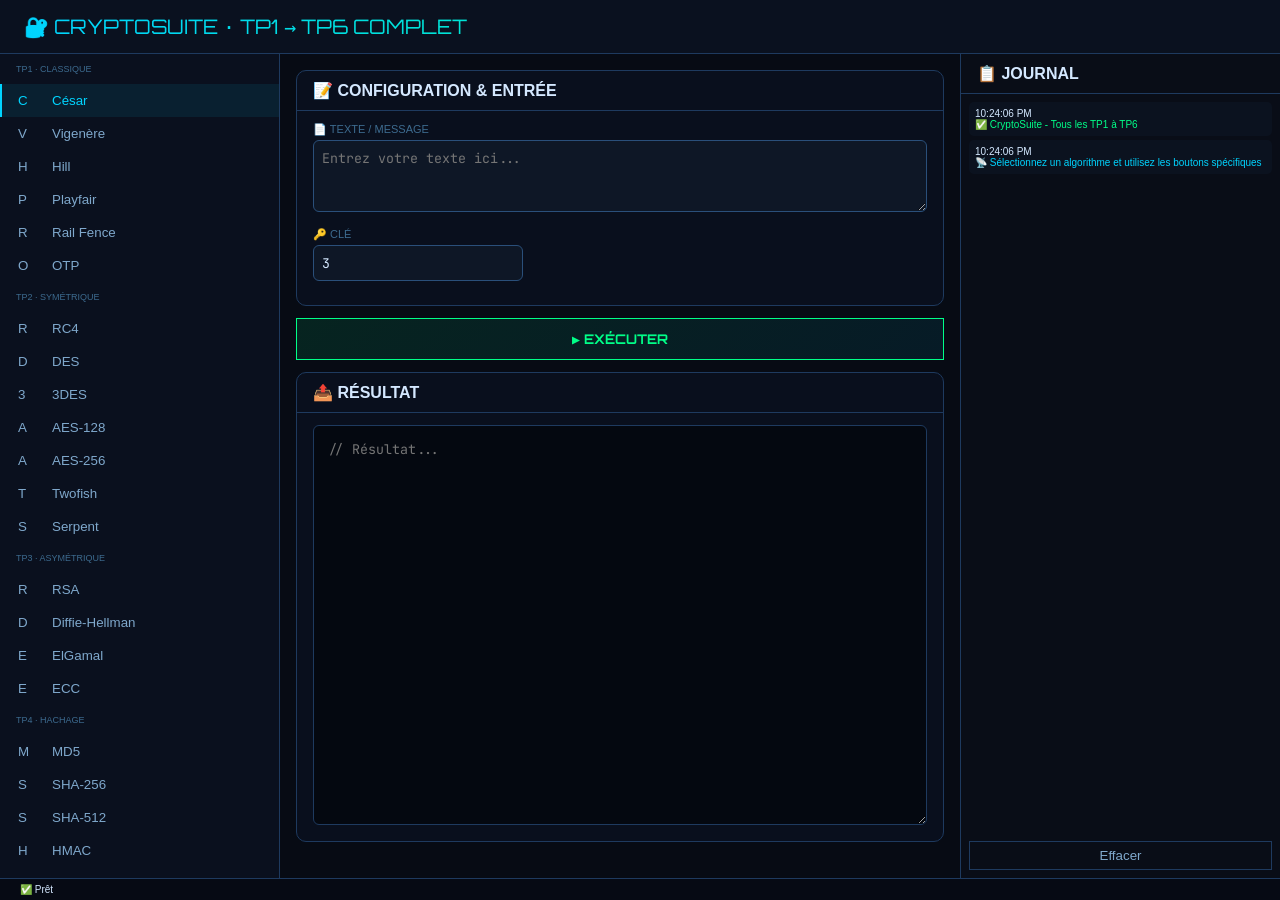
<file: static/index.html>
<!DOCTYPE html>
<html lang="fr">
<head>
<meta charset="UTF-8">
<meta name="viewport" content="width=device-width,initial-scale=1.0">
<title>CryptoSuite - TP1 à TP6 Complet</title>
<link href="https://fonts.googleapis.com/css2?family=Orbitron:wght@400;700&family=JetBrains+Mono&display=swap" rel="stylesheet"/>
<style>
*{margin:0;padding:0;box-sizing:border-box}
:root{--bg:#070b14;--cyan:#00d4ff;--green:#00ff88;--red:#ff4060;--amber:#ffb300;--purple:#a855f7;--text:#d4e8ff}
body{font-family:'Exo 2',sans-serif;background:var(--bg);color:var(--text);height:100vh;display:flex;flex-direction:column}
header{padding:14px 24px;background:rgba(11,17,32,0.95);border-bottom:1px solid #1e3a5f}
.logo-text{font-family:'Orbitron',monospace;font-size:20px;background:linear-gradient(90deg,var(--cyan),var(--green));-webkit-background-clip:text;-webkit-text-fill-color:transparent}
main{display:flex;flex:1;overflow:hidden}
.sidebar{width:280px;background:rgba(11,17,32,0.9);border-right:1px solid #1e3a5f;overflow-y:auto}
.sidebar-header{padding:10px 16px;font-size:9px;color:#3d6b8f;text-transform:uppercase}
.algo-btn{display:flex;align-items:center;gap:10px;padding:9px 16px;cursor:pointer;background:none;border:none;color:#7fa8cc;width:100%;text-align:left;border-left:2px solid transparent}
.algo-btn.active{color:var(--cyan);border-left-color:var(--cyan);background:rgba(0,212,255,0.08)}
.algo-icon{width:24px}
.center{flex:1;display:flex;flex-direction:column;padding:16px;gap:12px;overflow-y:auto}
.panel{background:rgba(11,17,32,0.8);border:1px solid #1e3a5f;border-radius:10px}
.panel-head{padding:10px 16px;border-bottom:1px solid #1e3a5f;font-weight:bold}
.panel-body{padding:12px 16px}
input,textarea,select{background:rgba(15,25,41,0.8);border:1px solid #2a4f7a;border-radius:6px;padding:8px;color:var(--text);font-family:'JetBrains Mono',monospace}
textarea{width:100%;resize:vertical}
.exec-btn{width:100%;padding:12px;border:1px solid var(--green);background:linear-gradient(135deg,rgba(0,255,136,0.1),rgba(0,212,255,0.08));color:var(--green);font-family:'Orbitron',monospace;font-weight:700;cursor:pointer}
#output{width:100%;min-height:400px;background:rgba(4,8,15,0.9);border:1px solid #1e3a5f;border-radius:6px;color:var(--green);font-family:'JetBrains Mono',monospace;padding:14px;white-space:pre-wrap;overflow:auto}
.right-panel{width:320px;background:rgba(9,14,24,0.9);border-left:1px solid #1e3a5f;display:flex;flex-direction:column}
.log-body{flex:1;overflow-y:auto;padding:8px;height:300px}
.log-entry{padding:6px;margin-bottom:4px;background:rgba(15,25,41,0.5);border-radius:5px;font-size:10px}
.log-msg.success{color:var(--green)}.log-msg.error{color:var(--red)}.log-msg.info{color:var(--cyan)}
.statusbar{padding:5px 20px;background:rgba(7,11,20,0.97);border-top:1px solid #1e3a5f;font-size:10px}
.input-group{margin-bottom:12px}
.input-group label{display:block;font-size:11px;color:#3d6b8f;margin-bottom:4px}
.input-row{display:flex;gap:10px;align-items:center;flex-wrap:wrap}
.mode-btn{padding:6px 14px;border:1px solid #1e3a5f;background:none;color:#7fa8cc;cursor:pointer}
.mode-btn.active{background:rgba(0,212,255,0.12);border-color:var(--cyan);color:var(--cyan)}
.hidden{display:none}
select{width:100%}
.button-group{display:flex;gap:10px;flex-wrap:wrap;margin-top:10px}
.small-btn{padding:6px 12px;border:1px solid var(--cyan);background:none;color:var(--cyan);cursor:pointer;border-radius:5px}
.small-btn:hover{background:rgba(0,212,255,0.1)}
</style>
</head>
<body>
<header><div class="logo-text">🔐 CRYPTOSUITE · TP1 → TP6 COMPLET</div></header>
<main>
<aside class="sidebar" id="sidebar"></aside>
<section class="center">
  <div class="panel">
    <div class="panel-head">📝 CONFIGURATION & ENTRÉE</div>
    <div class="panel-body">
      
      <!-- Zone texte principale -->
      <div class="input-group">
        <label>📄 TEXTE / MESSAGE</label>
        <textarea id="input-text" rows="3" placeholder="Entrez votre texte ici..."></textarea>
      </div>
      
      <!-- TP1: César -->
      <div id="cesar-extra" class="hidden">
        <div class="button-group">
          <button class="small-btn" onclick="executeWith('cesar', 'normal', 'encrypt')">🔒 Chiffrer</button>
          <button class="small-btn" onclick="executeWith('cesar', 'normal', 'decrypt')">🔓 Déchiffrer</button>
          <button class="small-btn" style="border-color:var(--amber)" onclick="executeWith('cesar', 'bruteforce', '')">🔓 Force brute (26 clés)</button>
          <button class="small-btn" style="border-color:var(--purple)" onclick="executeWith('cesar', 'ic', '')">📊 Indice coïncidence</button>
        </div>
      </div>
      
      <!-- TP1: Vigenère -->
      <div id="vigenere-extra" class="hidden">
        <div class="button-group">
          <button class="small-btn" onclick="executeWith('vigenere', 'normal', 'encrypt')">🔒 Chiffrer</button>
          <button class="small-btn" onclick="executeWith('vigenere', 'normal', 'decrypt')">🔓 Déchiffrer</button>
          <button class="small-btn" style="border-color:var(--amber)" onclick="executeWith('vigenere', 'attack', '')">🔓 Attaque Kasiski+IC</button>
        </div>
      </div>
      
      <!-- TP2: RC4 -->
      <div id="rc4-extra" class="hidden">
        <div class="button-group">
          <button class="small-btn" onclick="executeWith('rc4', 'normal', 'encrypt')">🔒 Chiffrer</button>
          <button class="small-btn" onclick="executeWith('rc4', 'normal', 'decrypt')">🔓 Déchiffrer</button>
          <button class="small-btn" style="border-color:var(--amber)" onclick="executeWith('rc4', 'wep', '')">⚠️ Vulnérabilité WEP</button>
        </div>
      </div>
      
      <!-- TP2: DES -->
      <div id="des-extra" class="hidden">
        <div class="button-group">
          <button class="small-btn" onclick="executeWith('des', 'ecb', 'encrypt')">🔒 DES-ECB</button>
          <button class="small-btn" onclick="executeWith('des', 'cbc', 'encrypt')">🔒 DES-CBC</button>
          <button class="small-btn" onclick="executeWith('des', 'ecb', 'decrypt')">🔓 Déchiffrer</button>
        </div>
      </div>
      
      <!-- TP2: AES -->
      <div id="aes-extra" class="hidden">
        <div class="button-group">
          <button class="small-btn" onclick="executeWith('aes128', 'normal', 'encrypt')">🔒 AES-128</button>
          <button class="small-btn" onclick="executeWith('aes256', 'normal', 'encrypt')">🔒 AES-256</button>
          <button class="small-btn" onclick="executeWith('aes256', 'avalanche', '')">🌋 Effet avalanche</button>
          <button class="small-btn" style="border-color:var(--amber)" onclick="executeWith('aes256', 'nonce', '')">⚠️ Nonce-reuse</button>
        </div>
      </div>
      
      <!-- TP3: Diffie-Hellman -->
      <div id="dh-extra" class="hidden">
        <div class="input-row">
          <input id="dh-p" placeholder="p" value="23" style="width:70px">
          <input id="dh-g" placeholder="g" value="5" style="width:70px">
          <input id="dh-a" placeholder="a" value="6" style="width:70px">
          <input id="dh-b" placeholder="b" value="15" style="width:70px">
        </div>
        <div class="button-group">
          <button class="small-btn" onclick="executeDH('normal')">🔐 Échange normal</button>
          <button class="small-btn" style="border-color:var(--amber)" onclick="executeDH('mitm')">⚠️ Attaque MITM</button>
          <button class="small-btn" style="border-color:var(--green)" onclick="executeDH('auth')">✅ DH authentifié</button>
        </div>
      </div>
      
      <!-- TP3: RSA -->
      <div id="rsa-extra" class="hidden">
        <div class="input-row">
          <input id="rsa-p" placeholder="p" value="61" style="width:80px">
          <input id="rsa-q" placeholder="q" value="53" style="width:80px">
        </div>
        <div class="button-group">
          <button class="small-btn" onclick="executeRSA('encrypt')">🔒 Chiffrer</button>
          <button class="small-btn" onclick="executeRSA('decrypt')">🔓 Déchiffrer</button>
          <button class="small-btn" onclick="executeRSA('sign')">✍️ Signer</button>
        </div>
      </div>
      
      <!-- TP4: Hachage -->
      <div id="hash-extra" class="hidden">
        <div class="button-group">
          <button class="small-btn" onclick="executeHash('md5')">MD5</button>
          <button class="small-btn" onclick="executeHash('sha256')">SHA-256</button>
          <button class="small-btn" onclick="executeHash('sha512')">SHA-512</button>
          <button class="small-btn" onclick="executeHash('hmac')">HMAC</button>
        </div>
      </div>
      
      <!-- TP5: Signatures -->
      <div id="sign-extra" class="hidden">
        <div class="button-group">
          <button class="small-btn" onclick="executeSign('rsa_sign')">✍️ RSA-PSS</button>
          <button class="small-btn" onclick="executeSign('dsa')">✍️ DSA</button>
          <button class="small-btn" onclick="executeSign('ecdsa')">✍️ ECDSA</button>
        </div>
      </div>
      
      <!-- TP6: Applications -->
      <div id="app-extra" class="hidden">
        <div class="button-group">
          <button class="small-btn" style="border-color:var(--cyan)" onclick="executeApp('bluetooth')">🔵 Bluetooth (complet)</button>
          <button class="small-btn" style="border-color:var(--cyan)" onclick="executeApp('wifi')">📡 Wi-Fi WPA2</button>
          <button class="small-btn" style="border-color:var(--green)" onclick="executeApp('vote')">🗳️ Vote électronique</button>
          <button class="small-btn" style="border-color:var(--purple)" onclick="executeApp('homomorphic')">🧮 Vote homomorphique</button>
        </div>
      </div>

      <!-- Hill, Playfair, Railfence, TDES -->
      <div id="generic-extra" class="hidden">
        <div class="button-group">
          <button class="small-btn" onclick="executeWith(currentAlgo, 'normal', 'encrypt')">🔒 Chiffrer</button>
          <button class="small-btn" onclick="executeWith(currentAlgo, 'normal', 'decrypt')">🔓 Déchiffrer</button>
        </div>
      </div>
      
      <!-- OTP -->
      <div id="otp-extra" class="hidden">
        <div class="button-group">
          <button class="small-btn" onclick="executeWith('otp', 'normal', 'encrypt')">🔒 Chiffrer</button>
          <button class="small-btn" onclick="executeWith('otp', 'normal', 'decrypt')">🔓 Déchiffrer (Format: msg:clé)</button>
        </div>
      </div>

      <!-- ElGamal -->
      <div id="elgamal-extra" class="hidden">
        <div class="button-group">
          <button class="small-btn" onclick="executeWith('elgamal', 'keys', 'keys')">🔑 Générer Clés</button>
          <button class="small-btn" onclick="executeWith('elgamal', 'encrypt', 'encrypt')">🔒 Chiffrer</button>
          <button class="small-btn" onclick="executeWith('elgamal', 'decrypt', 'decrypt')">🔓 Déchiffrer</button>
          <button class="small-btn" style="border-color:var(--amber)" onclick="executeWith('elgamal', 'malleable', 'malleable')">⚠️ Malléabilité</button>
        </div>
      </div>

      <!-- ECC -->
      <div id="ecc-extra" class="hidden">
        <div class="button-group">
          <button class="small-btn" onclick="executeWith('ecc', 'normal', 'normal')">🔐 ECDH P-256</button>
          <button class="small-btn" onclick="executeWith('ecc', 'points', 'points')">🧮 Calcul Points</button>
        </div>
      </div>
      
      <!-- Clé -->
      <div id="key-group" class="input-group">
        <label>🔑 CLÉ</label>
        <input id="key" value="3" placeholder="Clé...">
      </div>
      
    </div>
  </div>
  
  <button class="exec-btn" id="exec-btn" onclick="execute()">▶ EXÉCUTER</button>
  
  <div class="panel">
    <div class="panel-head">📤 RÉSULTAT</div>
    <div class="panel-body">
      <textarea id="output" readonly placeholder="// Résultat..."></textarea>
    </div>
  </div>
</section>
<aside class="right-panel">
  <div class="panel-head">📋 JOURNAL</div>
  <div class="log-body" id="log-body"></div>
  <div style="padding:8px"><button onclick="clearLog()" style="width:100%;padding:6px;background:none;border:1px solid #1e3a5f;color:#7fa8cc">Effacer</button></div>
</aside>
</main>
<div class="statusbar"><span id="status-msg">✅ Prêt</span></div>

<script>
let currentAlgo = 'cesar';

const algoConfig = {
  cesar: { extra: 'cesar-extra', hasKey: true },
  vigenere: { extra: 'vigenere-extra', hasKey: true },
  hill: { extra: 'generic-extra', hasKey: true },
  playfair: { extra: 'generic-extra', hasKey: true },
  railfence: { extra: 'generic-extra', hasKey: true },
  otp: { extra: 'otp-extra', hasKey: false },
  rc4: { extra: 'rc4-extra', hasKey: true },
  des: { extra: 'des-extra', hasKey: true },
  tdes: { extra: 'generic-extra', hasKey: true },
  aes128: { extra: 'aes-extra', hasKey: true },
  aes256: { extra: 'aes-extra', hasKey: true },
  twofish: { extra: 'generic-extra', hasKey: true },
  serpent: { extra: 'generic-extra', hasKey: true },
  rsa: { extra: 'rsa-extra', hasKey: false },
  dh: { extra: 'dh-extra', hasKey: false },
  elgamal: { extra: 'elgamal-extra', hasKey: false },
  ecc: { extra: 'ecc-extra', hasKey: false },
  md5: { extra: 'hash-extra', hasKey: false },
  sha256: { extra: 'hash-extra', hasKey: false },
  sha512: { extra: 'hash-extra', hasKey: false },
  hmac: { extra: 'hash-extra', hasKey: true },
  rsa_sign: { extra: 'sign-extra', hasKey: false },
  dsa: { extra: 'sign-extra', hasKey: false },
  ecdsa: { extra: 'sign-extra', hasKey: false },
  bluetooth: { extra: 'app-extra', hasKey: false },
  wifi: { extra: 'app-extra', hasKey: false },
  vote: { extra: 'app-extra', hasKey: false },
  homomorphic: { extra: 'app-extra', hasKey: false }
};

const algoNames = {
  cesar:'César', vigenere:'Vigenère', hill:'Hill', playfair:'Playfair',
  railfence:'Rail Fence', otp:'OTP', rc4:'RC4', des:'DES', tdes:'3DES',
  aes128:'AES-128', aes256:'AES-256', twofish:'Twofish', serpent:'Serpent',
  rsa:'RSA', dh:'Diffie-Hellman', elgamal:'ElGamal', ecc:'ECC',
  md5:'MD5', sha256:'SHA-256', sha512:'SHA-512', hmac:'HMAC',
  rsa_sign:'RSA-PSS', dsa:'DSA', ecdsa:'ECDSA',
  bluetooth:'Bluetooth', wifi:'Wi-Fi', vote:'Vote', homomorphic:'Homomorphique'
};

const algoCategories = {
  'TP1 · Classique': ['cesar','vigenere','hill','playfair','railfence','otp'],
  'TP2 · Symétrique': ['rc4','des','tdes','aes128','aes256','twofish','serpent'],
  'TP3 · Asymétrique': ['rsa','dh','elgamal','ecc'],
  'TP4 · Hachage': ['md5','sha256','sha512','hmac'],
  'TP5 · Signatures': ['rsa_sign','dsa','ecdsa'],
  'TP6 · Applications': ['bluetooth','wifi','vote','homomorphic']
};

function buildSidebar() {
  const sidebar = document.getElementById('sidebar');
  sidebar.innerHTML = '';
  for(const [cat, algos] of Object.entries(algoCategories)){
    const div = document.createElement('div');
    div.innerHTML = `<div class="sidebar-header">${cat}</div>`;
    for(const algo of algos){
      const btn = document.createElement('button');
      btn.className = 'algo-btn' + (algo === currentAlgo ? ' active' : '');
      btn.innerHTML = `<span class="algo-icon">${algoNames[algo][0]}</span>${algoNames[algo]}`;
      btn.onclick = () => setAlgo(algo, btn);
      div.appendChild(btn);
    }
    sidebar.appendChild(div);
  }
}

function setAlgo(algo, btn) {
  currentAlgo = algo;
  document.querySelectorAll('.algo-btn').forEach(b=>b.classList.remove('active'));
  btn.classList.add('active');
  
  document.querySelectorAll('[id$="-extra"]').forEach(el => el.classList.add('hidden'));
  const config = algoConfig[algo];
  if(config && config.extra) document.getElementById(config.extra).classList.remove('hidden');
  
  const keyGroup = document.getElementById('key-group');
  if(config && config.hasKey) keyGroup.classList.remove('hidden');
  else keyGroup.classList.add('hidden');
  
  log(`Algorithme: ${algoNames[algo]}`, 'info');
}

async function execute() {
  const text = document.getElementById('input-text').value.trim();
  if(!text && !['dh','bluetooth','wifi','vote','homomorphic','ecc','elgamal'].includes(currentAlgo)){
    log('⚠️ Entrez un texte!', 'error');
    return;
  }
  executeWith(currentAlgo, 'normal', 'encrypt');
}

async function executeWith(algo, option, mode) {
  const text = document.getElementById('input-text').value.trim();
  const key = document.getElementById('key').value;
  
  // Déterminer l'action: si option n'est pas 'normal' ni vide, c'est l'action
  // sinon c'est le mode (encrypt/decrypt/sign), sinon défaut 'encrypt'
  let action = 'encrypt';
  if(option && option !== 'normal') {
    action = option;
  } else if(mode && mode !== '') {
    action = mode;
  }
  
  let payload = {
    algo: algo,
    action: action,
    text: text,
    key: key,
    shift: key,
    p: document.getElementById('dh-p')?.value || document.getElementById('rsa-p')?.value || '',
    q: document.getElementById('rsa-q')?.value || '',
    g: document.getElementById('dh-g')?.value || '',
    a: document.getElementById('dh-a')?.value || '',
    b: document.getElementById('dh-b')?.value || '',
    rsa_p: document.getElementById('rsa-p')?.value || '61',
    rsa_q: document.getElementById('rsa-q')?.value || '53',
    dh_p: document.getElementById('dh-p')?.value || '23',
    dh_g: document.getElementById('dh-g')?.value || '5',
    dh_a: document.getElementById('dh-a')?.value || '6',
    dh_b: document.getElementById('dh-b')?.value || '15'
  };
  
  document.getElementById('status-msg').innerHTML = '⏳ Traitement...';
  const btn = document.querySelector('.exec-btn');
  btn.disabled = true;
  
  try {
    const response = await fetch('/api/execute', {
      method: 'POST',
      headers: {'Content-Type': 'application/json'},
      body: JSON.stringify(payload)
    });
    const data = await response.json();
    if(data.success){
      document.getElementById('output').value = data.result;
      log(`${algoNames[algo] || algo} terminé ✓`, 'success');
    } else {
      document.getElementById('output').value = `❌ Erreur: ${data.error}`;
      log(`Erreur: ${data.error}`, 'error');
    }
  } catch(e){
    document.getElementById('output').value = `❌ Erreur: ${e.message}\n\nLancez: python backend_server.py`;
    log(`Erreur: ${e.message}`, 'error');
  }
  
  document.getElementById('status-msg').innerHTML = '✅ Prêt';
  btn.disabled = false;
}

async function executeDH(option) {
  await executeWith('dh', option, '');
}

async function executeRSA(mode) {
  await executeWith('rsa', mode, mode);
}

async function executeHash(algo) {
  await executeWith(algo, 'encrypt', 'encrypt');
}

async function executeSign(algo) {
  await executeWith(algo, 'sign', 'sign');
}

async function executeApp(algo) {
  await executeWith(algo, 'encrypt', 'encrypt');
}

function log(msg, type=''){
  const logBody = document.getElementById('log-body');
  const div = document.createElement('div');
  div.className = `log-entry`;
  div.innerHTML = `<div class="log-time">${new Date().toLocaleTimeString()}</div><div class="log-msg ${type}">${msg}</div>`;
  logBody.appendChild(div);
  logBody.scrollTop = logBody.scrollHeight;
}
function clearLog(){ document.getElementById('log-body').innerHTML = ''; }

buildSidebar();
log('✅ CryptoSuite - Tous les TP1 à TP6', 'success');
log('📡 Sélectionnez un algorithme et utilisez les boutons spécifiques', 'info');
</script>
</body>
</html>
</file>
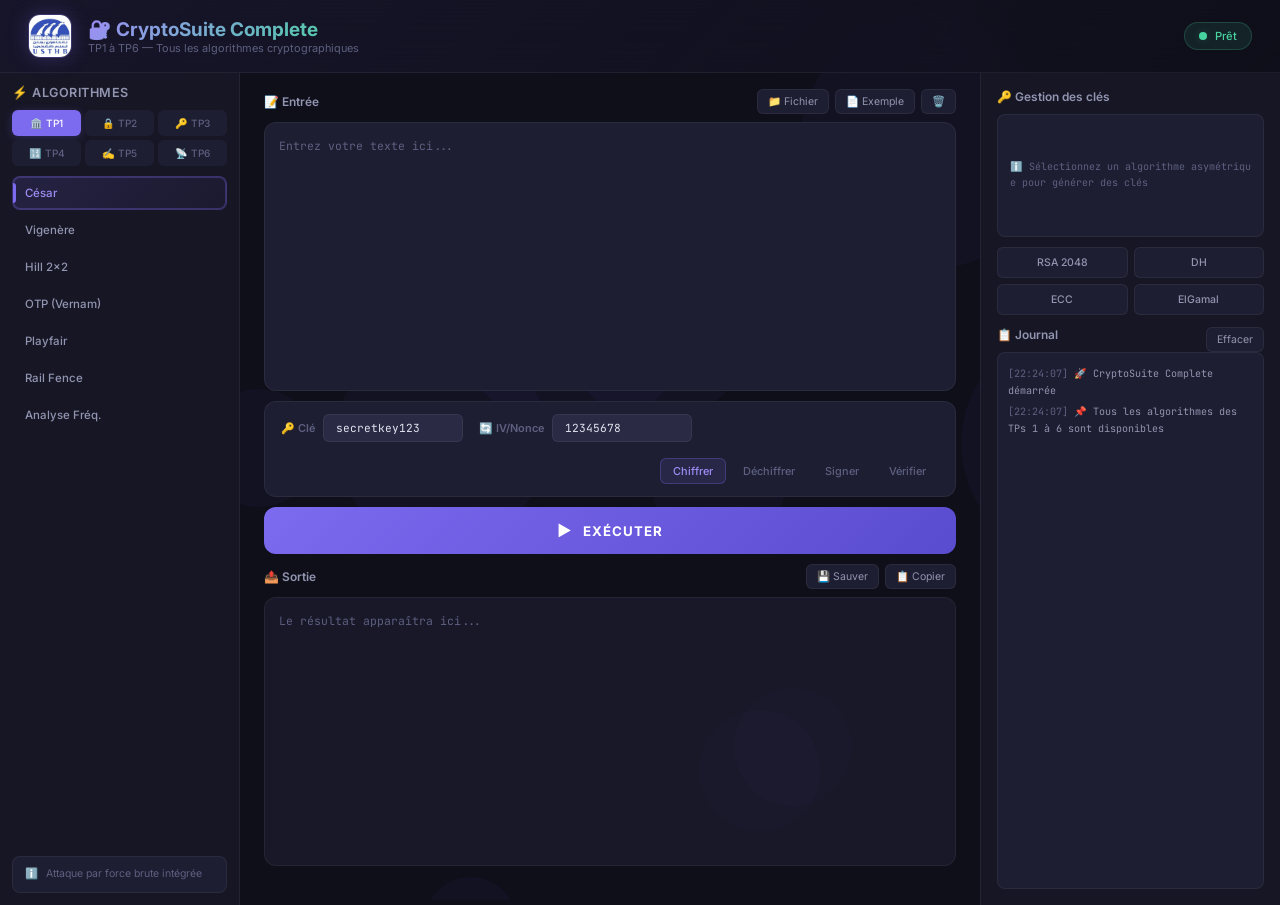
<file: templates/index.html>
<!DOCTYPE html>
<html lang="fr">
<head>
    <meta charset="UTF-8">
    <meta name="viewport" content="width=device-width, initial-scale=1.0">
    <title>🔐 CryptoSuite Complete - Tous les Algorithmes</title>
    <meta name="description" content="Application cryptographique complète couvrant les TPs 1 à 6 : chiffrements classiques, symétriques, asymétriques, hachage, signatures et applications sécurisées.">
    <link rel="preconnect" href="https://fonts.googleapis.com">
    <link href="https://fonts.googleapis.com/css2?family=Inter:wght@300;400;500;600;700;800&family=JetBrains+Mono:wght@400;500&display=swap" rel="stylesheet">
    <link rel="stylesheet" href="/static/style.css">
</head>
<body>
    <!-- Animated background particles -->
    <div class="bg-particles" id="bgParticles"></div>

    <!-- Header -->
    <header class="header" id="appHeader">
        <div class="header-left">
            <div class="logo-glow">
                <img src="/static/../usthb_logo.png" alt="USTHB" class="logo-img" onerror="this.style.display='none'">
            </div>
            <div class="header-text">
                <h1>🔐 CryptoSuite Complete</h1>
                <p class="subtitle">TP1 à TP6 — Tous les algorithmes cryptographiques</p>
            </div>
        </div>
        <div class="header-right">
            <div class="status-badge" id="statusBadge">
                <span class="status-dot"></span>
                <span id="statusText">Prêt</span>
            </div>
        </div>
    </header>

    <!-- Main Layout -->
    <main class="main-layout">
        <!-- Left Panel: Algorithm Selection -->
        <aside class="panel panel-left" id="algoPanel">
            <div class="panel-header">
                <h2>⚡ Algorithmes</h2>
            </div>
            <div class="tabs" id="tpTabs">
                <button class="tab active" data-tp="tp1">🏛️ TP1</button>
                <button class="tab" data-tp="tp2">🔒 TP2</button>
                <button class="tab" data-tp="tp3">🔑 TP3</button>
                <button class="tab" data-tp="tp4">🔢 TP4</button>
                <button class="tab" data-tp="tp5">✍️ TP5</button>
                <button class="tab" data-tp="tp6">📡 TP6</button>
            </div>

            <!-- TP1 -->
            <div class="algo-list" id="tp1" style="display:block">
                <button class="algo-btn active" data-algo="cesar" data-desc="Attaque par force brute intégrée">César</button>
                <button class="algo-btn" data-algo="vigenere" data-desc="Test de Kasiski + IC">Vigenère</button>
                <button class="algo-btn" data-algo="hill" data-desc="Attaque à clair connu">Hill 2x2</button>
                <button class="algo-btn" data-algo="otp" data-desc="Démo vulnérabilité réutilisation">OTP (Vernam)</button>
                <button class="algo-btn" data-algo="playfair" data-desc="Chiffrement par digrammes">Playfair</button>
                <button class="algo-btn" data-algo="railfence" data-desc="Transposition">Rail Fence</button>
                <button class="algo-btn" data-algo="freq" data-desc="Indice de coïncidence">Analyse Fréq.</button>
            </div>
            <!-- TP2 -->
            <div class="algo-list" id="tp2">
                <button class="algo-btn" data-algo="rc4" data-desc="Stream cipher - Vulnérabilités WEP">RC4</button>
                <button class="algo-btn" data-algo="des" data-desc="ECB/CBC - Visualisation motifs">DES</button>
                <button class="algo-btn" data-algo="tdes" data-desc="Triple DES - Benchmark">3DES</button>
                <button class="algo-btn" data-algo="aes128" data-desc="ECB/CBC/CTR">AES-128</button>
                <button class="algo-btn" data-algo="aes192" data-desc="192 bits">AES-192</button>
                <button class="algo-btn" data-algo="aes256" data-desc="256 bits - Effet avalanche">AES-256</button>
                <button class="algo-btn" data-algo="twofish" data-desc="Finaliste AES">Twofish</button>
                <button class="algo-btn" data-algo="serpent" data-desc="Finaliste AES">Serpent</button>
                <button class="algo-btn" data-algo="rc6" data-desc="Finaliste AES">RC6</button>
                <button class="algo-btn" data-algo="mars" data-desc="Finaliste AES">MARS</button>
            </div>
            <!-- TP3 -->
            <div class="algo-list" id="tp3">
                <button class="algo-btn" data-algo="rsa" data-desc="Génération 512/1024/2048 bits">RSA</button>
                <button class="algo-btn" data-algo="rsa_hybrid" data-desc="RSA + AES pour gros fichiers">RSA-Hybride</button>
                <button class="algo-btn" data-algo="dh" data-desc="Échange de clés - MITM">Diffie-Hellman</button>
                <button class="algo-btn" data-algo="elgamal" data-desc="Malléabilité démontrée">ElGamal</button>
                <button class="algo-btn" data-algo="ecc" data-desc="Courbes elliptiques P-256">ECC</button>
                <button class="algo-btn" data-algo="ecdh" data-desc="ECDH + AES">ECDH</button>
            </div>
            <!-- TP4 -->
            <div class="algo-list" id="tp4">
                <button class="algo-btn" data-algo="md5" data-desc="128 bits - Collisions (cassé)">MD5</button>
                <button class="algo-btn" data-algo="sha256" data-desc="256 bits - Bitcoin/TLS">SHA-256</button>
                <button class="algo-btn" data-algo="sha512" data-desc="512 bits - 64 bits CPU">SHA-512</button>
                <button class="algo-btn" data-algo="hmac" data-desc="Hash avec clé secrète">HMAC</button>
                <button class="algo-btn" data-algo="avalanche" data-desc="Démonstration 50%">Effet Avalanche</button>
            </div>
            <!-- TP5 -->
            <div class="algo-list" id="tp5">
                <button class="algo-btn" data-algo="rsa_sign" data-desc="Signature avec RSA">RSA-PSS</button>
                <button class="algo-btn" data-algo="dsa" data-desc="Digital Signature Algorithm">DSA</button>
                <button class="algo-btn" data-algo="ecdsa" data-desc="Elliptic Curve DSA">ECDSA</button>
                <button class="algo-btn" data-algo="elgamal_sign" data-desc="Signature ElGamal">ElGamal Sign</button>
            </div>
            <!-- TP6 -->
            <div class="algo-list" id="tp6">
                <button class="algo-btn" data-algo="bluetooth" data-desc="Pairing ECDH + AES-CCM">Bluetooth</button>
                <button class="algo-btn" data-algo="wifi" data-desc="4-Way Handshake">Wi-Fi WPA2</button>
                <button class="algo-btn" data-algo="wpa3" data-desc="SAE Dragonfly">Wi-Fi WPA3</button>
                <button class="algo-btn" data-algo="vote" data-desc="RSA + Signatures">Vote Électronique</button>
                <button class="algo-btn" data-algo="homomorphic" data-desc="Principe de comptage">Vote Homomorphique</button>
                <button class="algo-btn" data-algo="socket_tcp" data-desc="Communication sécurisée">Socket TCP</button>
                <button class="algo-btn" data-algo="socket_udp" data-desc="Communication UDP">Socket UDP</button>
            </div>

            <div class="algo-desc-box" id="algoDescBox">
                <span class="algo-desc-icon">ℹ️</span>
                <span id="algoDescText">Attaque par force brute intégrée</span>
            </div>
        </aside>

        <!-- Center Panel: I/O -->
        <section class="panel panel-center">
            <!-- Input -->
            <div class="io-section">
                <div class="io-header">
                    <h3>📝 Entrée</h3>
                    <div class="io-actions">
                        <button class="btn-sm" id="btnLoadFile" title="Charger un fichier">📁 Fichier</button>
                        <input type="file" id="fileInput" accept=".txt" hidden>
                        <button class="btn-sm" id="btnExample" title="Charger un exemple">📄 Exemple</button>
                        <button class="btn-sm btn-danger" id="btnClearInput" title="Effacer">🗑️</button>
                    </div>
                </div>
                <textarea id="inputText" placeholder="Entrez votre texte ici..." spellcheck="false"></textarea>
            </div>

            <!-- Options bar -->
            <div class="options-bar">
                <div class="option-group">
                    <label for="keyInput">🔑 Clé</label>
                    <input type="text" id="keyInput" value="secretkey123" spellcheck="false">
                </div>
                <div class="option-group">
                    <label for="ivInput">🔄 IV/Nonce</label>
                    <input type="text" id="ivInput" value="12345678" spellcheck="false">
                </div>
                <div class="mode-group">
                    <label class="mode-radio">
                        <input type="radio" name="mode" value="encrypt" checked> <span>Chiffrer</span>
                    </label>
                    <label class="mode-radio">
                        <input type="radio" name="mode" value="decrypt"> <span>Déchiffrer</span>
                    </label>
                    <label class="mode-radio">
                        <input type="radio" name="mode" value="sign"> <span>Signer</span>
                    </label>
                    <label class="mode-radio">
                        <input type="radio" name="mode" value="verify"> <span>Vérifier</span>
                    </label>
                </div>
            </div>

            <!-- Execute button -->
            <button class="btn-execute" id="btnExecute">
                <span class="btn-execute-icon">▶</span>
                <span>EXÉCUTER</span>
                <div class="btn-execute-glow"></div>
            </button>

            <!-- Output -->
            <div class="io-section">
                <div class="io-header">
                    <h3>📤 Sortie</h3>
                    <div class="io-actions">
                        <button class="btn-sm" id="btnSaveOutput" title="Sauvegarder">💾 Sauver</button>
                        <button class="btn-sm" id="btnCopyOutput" title="Copier">📋 Copier</button>
                    </div>
                </div>
                <textarea id="outputText" readonly placeholder="Le résultat apparaîtra ici..." spellcheck="false"></textarea>
            </div>
            <div class="exec-time" id="execTime"></div>
        </section>

        <!-- Right Panel: Keys & Log -->
        <aside class="panel panel-right">
            <!-- Key Management -->
            <div class="key-section">
                <h3>🔑 Gestion des clés</h3>
                <div class="key-status" id="keyStatus">
                    <p>ℹ️ Sélectionnez un algorithme asymétrique pour générer des clés</p>
                </div>
                <div class="key-buttons">
                    <button class="btn-key" data-keytype="rsa">RSA 2048</button>
                    <button class="btn-key" data-keytype="dh">DH</button>
                    <button class="btn-key" data-keytype="ecc">ECC</button>
                    <button class="btn-key" data-keytype="elgamal">ElGamal</button>
                </div>
            </div>

            <!-- Log -->
            <div class="log-section">
                <div class="log-header">
                    <h3>📋 Journal</h3>
                    <button class="btn-sm btn-danger" id="btnClearLog">Effacer</button>
                </div>
                <div class="log-content" id="logContent"></div>
            </div>
        </aside>
    </main>

    <!-- Toast notifications -->
    <div class="toast-container" id="toastContainer"></div>

    <script src="/static/app.js"></script>
</body>
</html>
</file>
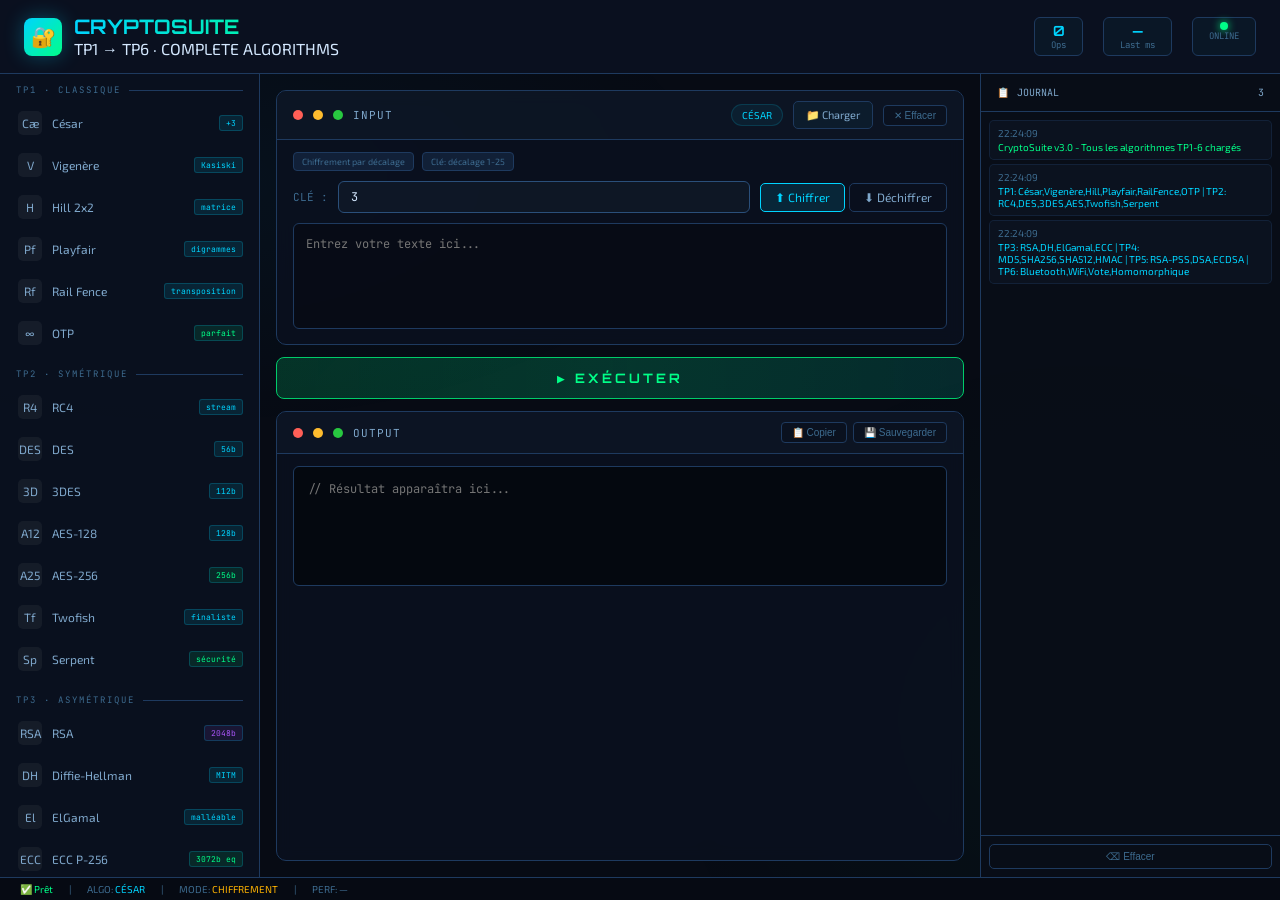
<file: crypto_web.html>
<!DOCTYPE html>
<html lang="fr">
<head>
<meta charset="UTF-8">
<meta name="viewport" content="width=device-width,initial-scale=1.0">
<title>CryptoSuite - Tous les Algorithmes TP1 à TP6</title>
<link href="https://fonts.googleapis.com/css2?family=Orbitron:wght@400;600;700;900&family=JetBrains+Mono:wght@300;400;500;600&family=Exo+2:wght@300;400;500;600&display=swap" rel="stylesheet"/>
<style>
/* ==================== STYLES CYBERPUNK ==================== */
*{margin:0;padding:0;box-sizing:border-box}
:root{
  --bg:#070b14;
  --bg2:#0b1120;
  --bg3:#0f1929;
  --surface:#111d30;
  --surface2:#162035;
  --border:#1e3a5f;
  --border2:#2a4f7a;
  --cyan:#00d4ff;
  --cyan2:#00a8cc;
  --green:#00ff88;
  --green2:#00cc6a;
  --amber:#ffb300;
  --red:#ff4060;
  --purple:#a855f7;
  --text:#d4e8ff;
  --text2:#7fa8cc;
  --text3:#3d6b8f;
}
html,body{height:100%;overflow:hidden}
body{
  font-family:'Exo 2',sans-serif;
  background:var(--bg);
  color:var(--text);
  display:flex;
  flex-direction:column;
  height:100vh;
  position:relative;
}
body::before{
  content:'';
  position:fixed;
  inset:0;
  background:
    radial-gradient(ellipse 60% 40% at 15% 20%, rgba(0,180,255,0.04) 0%, transparent 70%),
    radial-gradient(ellipse 50% 60% at 85% 80%, rgba(0,255,136,0.03) 0%, transparent 70%);
  pointer-events:none;
  z-index:0;
}
.scanline{
  position:fixed;
  top:-100%;
  left:0;right:0;
  height:200px;
  background:linear-gradient(transparent,rgba(0,212,255,0.02),transparent);
  animation:scan 8s linear infinite;
  pointer-events:none;
  z-index:1;
}
@keyframes scan{to{top:100%}}

/* HEADER */
header{
  position:relative;z-index:10;
  padding:14px 24px;
  background:rgba(11,17,32,0.95);
  border-bottom:1px solid var(--border);
  display:flex;align-items:center;gap:24px;
  backdrop-filter:blur(12px);
}
.logo{
  display:flex;align-items:center;gap:12px;
}
.logo-icon{
  width:38px;height:38px;
  background:linear-gradient(135deg,var(--cyan),var(--green));
  border-radius:8px;
  display:flex;align-items:center;justify-content:center;
  font-size:20px;
  box-shadow:0 0 20px rgba(0,212,255,0.3);
}
.logo-text{
  font-family:'Orbitron',monospace;
  font-weight:700;
  font-size:20px;
  background:linear-gradient(90deg,var(--cyan),var(--green));
  -webkit-background-clip:text;
  -webkit-text-fill-color:transparent;
}
.header-stats{
  display:flex;gap:20px;margin-left:auto;
}
.hstat{
  display:flex;flex-direction:column;align-items:center;
  padding:4px 16px;
  border:1px solid var(--border);
  border-radius:6px;
  background:rgba(0,212,255,0.03);
}
.hstat-val{
  font-family:'Orbitron',monospace;
  font-size:14px;font-weight:600;
  color:var(--cyan);
}
.hstat-lbl{
  font-family:'JetBrains Mono',monospace;
  font-size:9px;color:var(--text3);
}
.status-dot{
  width:8px;height:8px;border-radius:50%;
  background:var(--green);
  box-shadow:0 0 8px var(--green);
  animation:pulse 2s ease-in-out infinite;
}
@keyframes pulse{0%,100%{opacity:1}50%{opacity:0.4}}

/* MAIN LAYOUT */
main{
  position:relative;z-index:5;
  display:flex;flex:1;overflow:hidden;
}

/* SIDEBAR - STYLE CYBERPUNK AVEC TOUS LES ALGOS */
.sidebar{
  width:260px;flex-shrink:0;
  background:rgba(11,17,32,0.9);
  border-right:1px solid var(--border);
  display:flex;flex-direction:column;
  overflow-y:auto;
}
.sidebar::-webkit-scrollbar{width:4px}
.sidebar::-webkit-scrollbar-track{background:transparent}
.sidebar::-webkit-scrollbar-thumb{background:var(--border);border-radius:2px}
.sidebar-section{margin-bottom:4px}
.sidebar-header{
  padding:10px 16px 6px;
  font-family:'JetBrains Mono',monospace;
  font-size:9px;
  color:var(--text3);
  letter-spacing:2px;
  text-transform:uppercase;
  display:flex;
  align-items:center;
  gap:8px;
}
.sidebar-header::after{content:'';flex:1;height:1px;background:var(--border)}
.algo-btn{
  display:flex;align-items:center;gap:10px;
  padding:9px 16px;
  cursor:pointer;
  border:none;background:none;
  color:var(--text2);
  font-family:'Exo 2',sans-serif;
  font-size:12px;
  width:100%;text-align:left;
  transition:all 0.15s;
  border-left:2px solid transparent;
  position:relative;
  overflow:hidden;
}
.algo-btn::before{
  content:'';
  position:absolute;left:0;top:0;bottom:0;width:0;
  background:rgba(0,212,255,0.06);
  transition:width 0.2s;
}
.algo-btn:hover::before{width:100%}
.algo-btn:hover{color:var(--text);border-left-color:var(--border2)}
.algo-btn.active{
  color:var(--cyan);
  border-left-color:var(--cyan);
  background:rgba(0,212,255,0.08);
  font-weight:500;
}
.algo-icon{
  width:24px;height:24px;
  border-radius:5px;
  display:flex;align-items:center;justify-content:center;
  font-size:12px;flex-shrink:0;
  background:rgba(255,255,255,0.05);
}
.algo-badge{
  margin-left:auto;
  font-family:'JetBrains Mono',monospace;
  font-size:8px;
  padding:2px 6px;
  border-radius:3px;
  background:rgba(0,212,255,0.1);
  color:var(--cyan);
  border:1px solid rgba(0,212,255,0.2);
}
.algo-badge.green{background:rgba(0,255,136,0.1);color:var(--green)}
.algo-badge.amber{background:rgba(255,179,0,0.1);color:var(--amber)}
.algo-badge.purple{background:rgba(168,85,247,0.1);color:var(--purple)}
.algo-badge.red{background:rgba(255,64,96,0.1);color:var(--red)}

/* CENTER PANEL */
.center{flex:1;display:flex;flex-direction:column;overflow:hidden;padding:16px;gap:12px}
.panel{
  background:rgba(11,17,32,0.8);
  border:1px solid var(--border);
  border-radius:10px;
  backdrop-filter:blur(8px);
  overflow:hidden;
}
.panel-head{
  padding:10px 16px;
  border-bottom:1px solid var(--border);
  display:flex;align-items:center;gap:10px;
  background:rgba(15,25,41,0.6);
}
.panel-title{
  font-family:'JetBrains Mono',monospace;
  font-size:11px;
  color:var(--text2);
  letter-spacing:1px;
}
.dot-red{width:10px;height:10px;border-radius:50%;background:#ff5f57}
.dot-amber{width:10px;height:10px;border-radius:50%;background:#febc2e}
.dot-green{width:10px;height:10px;border-radius:50%;background:#28c840}
.panel-body{padding:12px 16px}

/* INPUTS */
.input-row{display:flex;gap:10px;margin-bottom:10px;flex-wrap:wrap;align-items:center}
label.ilab{
  font-family:'JetBrains Mono',monospace;
  font-size:11px;color:var(--text3);
}
input.key-in{
  flex:1;min-width:180px;
  background:rgba(15,25,41,0.8);
  border:1px solid var(--border2);
  border-radius:6px;
  padding:7px 12px;
  color:var(--text);
  font-family:'JetBrains Mono',monospace;
  font-size:12px;
  outline:none;
}
input.key-in:focus{border-color:var(--cyan);box-shadow:0 0 0 2px rgba(0,212,255,0.15)}
.mode-toggle{display:flex;gap:4px}
.mode-btn{
  padding:6px 14px;
  border:1px solid var(--border);
  border-radius:5px;
  background:none;
  color:var(--text2);
  font-family:'Exo 2',sans-serif;
  font-size:12px;
  cursor:pointer;
  transition:all 0.15s;
}
.mode-btn.active{
  background:rgba(0,212,255,0.12);
  border-color:var(--cyan);
  color:var(--cyan);
}
textarea.crypto-ta{
  width:100%;
  background:rgba(7,11,20,0.8);
  border:1px solid var(--border);
  border-radius:6px;
  color:var(--text);
  font-family:'JetBrains Mono',monospace;
  font-size:12px;
  padding:12px;
  outline:none;
  resize:none;
}
textarea.crypto-ta:focus{border-color:var(--cyan2);box-shadow:0 0 0 2px rgba(0,212,255,0.1)}

/* EXECUTE BUTTON */
.exec-btn{
  width:100%;
  padding:12px;
  border-radius:8px;
  border:1px solid var(--green2);
  background:linear-gradient(135deg,rgba(0,255,136,0.1),rgba(0,212,255,0.08));
  color:var(--green);
  font-family:'Orbitron',monospace;
  font-size:13px;
  font-weight:700;
  letter-spacing:3px;
  cursor:pointer;
  transition:all 0.2s;
  position:relative;
  overflow:hidden;
}
.exec-btn::before{
  content:'';
  position:absolute;
  top:0;left:-100%;right:-100%;height:100%;
  background:linear-gradient(90deg,transparent,rgba(0,255,136,0.1),transparent);
  transition:left 0.4s;
}
.exec-btn:hover{
  border-color:var(--green);
  color:#fff;
  box-shadow:0 0 24px rgba(0,255,136,0.2);
}
.exec-btn:active{transform:scale(0.99)}
.exec-btn.loading{color:var(--cyan);border-color:var(--cyan)}

/* OUTPUT */
.output-wrap{position:relative;flex:1;min-height:0}
#output{
  width:100%;height:100%;min-height:120px;
  background:rgba(4,8,15,0.9);
  border:1px solid var(--border);
  border-radius:6px;
  color:var(--green);
  font-family:'JetBrains Mono',monospace;
  font-size:12px;
  padding:14px;
  outline:none;
  resize:none;
  white-space:pre-wrap;
  word-break:break-all;
}
.output-actions{position:absolute;top:8px;right:8px;display:flex;gap:6px}
.act-btn{
  padding:4px 10px;
  border:1px solid var(--border);
  border-radius:4px;
  background:rgba(11,17,32,0.9);
  color:var(--text3);
  font-size:10px;
  cursor:pointer;
}
.act-btn:hover{border-color:var(--cyan);color:var(--cyan)}
.file-btn{
  padding:6px 12px;
  border:1px solid var(--border);
  border-radius:5px;
  background:rgba(0,212,255,0.04);
  color:var(--text2);
  font-size:11px;
  cursor:pointer;
}
.file-btn:hover{border-color:var(--cyan);color:var(--cyan)}

/* RIGHT LOG PANEL */
.right-panel{
  width:300px;flex-shrink:0;
  background:rgba(9,14,24,0.9);
  border-left:1px solid var(--border);
  display:flex;flex-direction:column;
  overflow:hidden;
}
.log-head{
  padding:12px 16px;
  border-bottom:1px solid var(--border);
  font-family:'JetBrains Mono',monospace;
  font-size:10px;
  color:var(--text2);
  display:flex;
  align-items:center;
  gap:8px;
}
.log-body{
  flex:1;overflow-y:auto;
  padding:8px;
}
.log-entry{
  padding:6px 8px;
  margin-bottom:4px;
  border-radius:5px;
  background:rgba(15,25,41,0.5);
  border:1px solid rgba(30,58,95,0.4);
  font-size:10px;
}
.log-time{color:var(--text3)}
.log-msg{color:var(--text2);margin-top:2px}
.log-msg.success{color:var(--green)}
.log-msg.error{color:var(--red)}
.log-msg.info{color:var(--cyan)}
.log-footer{
  padding:8px;
  border-top:1px solid var(--border);
}
.clear-log{
  width:100%;
  padding:6px;
  border:1px solid var(--border);
  border-radius:5px;
  background:none;
  color:var(--text3);
  font-size:10px;
  cursor:pointer;
}
.clear-log:hover{border-color:var(--red);color:var(--red)}

/* STATUS BAR */
.statusbar{
  position:relative;z-index:10;
  padding:5px 20px;
  background:rgba(7,11,20,0.97);
  border-top:1px solid var(--border);
  display:flex;align-items:center;gap:16px;
  font-size:10px;
  color:var(--text3);
}
#status-msg{color:var(--green)}
.toast{
  position:fixed;
  bottom:40px;left:50%;transform:translateX(-50%) translateY(20px);
  padding:8px 20px;
  background:rgba(11,17,32,0.95);
  border:1px solid var(--green);
  border-radius:6px;
  color:var(--green);
  font-size:12px;
  opacity:0;
  transition:all 0.3s;
  z-index:999;
  pointer-events:none;
}
.toast.show{opacity:1;transform:translateX(-50%) translateY(0)}
#fileInput{display:none}
.info-bar{display:flex;align-items:center;gap:8px;margin-bottom:10px;flex-wrap:wrap}
.info-tag{
  font-size:9px;
  padding:3px 8px;
  border-radius:4px;
  background:rgba(30,58,95,0.4);
  color:var(--text3);
  border:1px solid var(--border);
}
.algo-chip{
  display:inline-flex;align-items:center;gap:6px;
  padding:4px 10px;
  border-radius:20px;
  background:rgba(0,212,255,0.06);
  border:1px solid rgba(0,212,255,0.15);
  font-size:10px;
  color:var(--cyan);
}
@media(max-width:1100px){
  .right-panel{width:240px}
  .sidebar{width:220px}
}
</style>
</head>
<body>
<div class="scanline"></div>

<header>
  <div class="logo">
    <div class="logo-icon">🔐</div>
    <div>
      <div class="logo-text">CRYPTOSUITE</div>
      <div class="logo-sub">TP1 → TP6 · COMPLETE ALGORITHMS</div>
    </div>
  </div>
  <div class="header-stats">
    <div class="hstat"><span class="hstat-val" id="ops-count">0</span><span class="hstat-lbl">Ops</span></div>
    <div class="hstat"><span class="hstat-val" id="last-ms">—</span><span class="hstat-lbl">Last ms</span></div>
    <div class="hstat"><div class="status-dot"></div><span class="hstat-lbl">ONLINE</span></div>
  </div>
</header>

<main>
<!-- SIDEBAR - TOUS LES ALGORITHMES DES TP1 À TP6 -->
<aside class="sidebar">
  <!-- TP1 · Chiffrement Classique -->
  <div class="sidebar-section">
    <div class="sidebar-header">TP1 · CLASSIQUE</div>
    <button class="algo-btn" onclick="setAlgo(this,'cesar')"><span class="algo-icon">Cæ</span>César<span class="algo-badge">+3</span></button>
    <button class="algo-btn" onclick="setAlgo(this,'vigenere')"><span class="algo-icon">V</span>Vigenère<span class="algo-badge">Kasiski</span></button>
    <button class="algo-btn" onclick="setAlgo(this,'hill')"><span class="algo-icon">H</span>Hill 2x2<span class="algo-badge">matrice</span></button>
    <button class="algo-btn" onclick="setAlgo(this,'playfair')"><span class="algo-icon">Pf</span>Playfair<span class="algo-badge">digrammes</span></button>
    <button class="algo-btn" onclick="setAlgo(this,'railfence')"><span class="algo-icon">Rf</span>Rail Fence<span class="algo-badge">transposition</span></button>
    <button class="algo-btn" onclick="setAlgo(this,'otp')"><span class="algo-icon">∞</span>OTP<span class="algo-badge green">parfait</span></button>
  </div>

  <!-- TP2 · Chiffrement Symétrique Moderne -->
  <div class="sidebar-section">
    <div class="sidebar-header">TP2 · SYMÉTRIQUE</div>
    <button class="algo-btn" onclick="setAlgo(this,'rc4')"><span class="algo-icon">R4</span>RC4<span class="algo-badge">stream</span></button>
    <button class="algo-btn" onclick="setAlgo(this,'des')"><span class="algo-icon">DES</span>DES<span class="algo-badge">56b</span></button>
    <button class="algo-btn" onclick="setAlgo(this,'tdes')"><span class="algo-icon">3D</span>3DES<span class="algo-badge">112b</span></button>
    <button class="algo-btn" onclick="setAlgo(this,'aes128')"><span class="algo-icon">A12</span>AES-128<span class="algo-badge">128b</span></button>
    <button class="algo-btn" onclick="setAlgo(this,'aes256')"><span class="algo-icon">A25</span>AES-256<span class="algo-badge green">256b</span></button>
    <button class="algo-btn" onclick="setAlgo(this,'twofish')"><span class="algo-icon">Tf</span>Twofish<span class="algo-badge">finaliste</span></button>
    <button class="algo-btn" onclick="setAlgo(this,'serpent')"><span class="algo-icon">Sp</span>Serpent<span class="algo-badge green">sécurité</span></button>
  </div>

  <!-- TP3 · Chiffrement Asymétrique -->
  <div class="sidebar-section">
    <div class="sidebar-header">TP3 · ASYMÉTRIQUE</div>
    <button class="algo-btn" onclick="setAlgo(this,'rsa')"><span class="algo-icon">RSA</span>RSA<span class="algo-badge purple">2048b</span></button>
    <button class="algo-btn" onclick="setAlgo(this,'dh')"><span class="algo-icon">DH</span>Diffie-Hellman<span class="algo-badge">MITM</span></button>
    <button class="algo-btn" onclick="setAlgo(this,'elgamal')"><span class="algo-icon">El</span>ElGamal<span class="algo-badge">malléable</span></button>
    <button class="algo-btn" onclick="setAlgo(this,'ecc')"><span class="algo-icon">ECC</span>ECC P-256<span class="algo-badge green">3072b eq</span></button>
  </div>

  <!-- TP4 · Hachage -->
  <div class="sidebar-section">
    <div class="sidebar-header">TP4 · HACHAGE</div>
    <button class="algo-btn" onclick="setAlgo(this,'md5')"><span class="algo-icon">#5</span>MD5<span class="algo-badge amber">128b</span></button>
    <button class="algo-btn" onclick="setAlgo(this,'sha256')"><span class="algo-icon">S2</span>SHA-256<span class="algo-badge">256b</span></button>
    <button class="algo-btn" onclick="setAlgo(this,'sha512')"><span class="algo-icon">S5</span>SHA-512<span class="algo-badge green">512b</span></button>
    <button class="algo-btn" onclick="setAlgo(this,'hmac')"><span class="algo-icon">HM</span>HMAC<span class="algo-badge">MAC</span></button>
  </div>

  <!-- TP5 · Signatures -->
  <div class="sidebar-section">
    <div class="sidebar-header">TP5 · SIGNATURES</div>
    <button class="algo-btn" onclick="setAlgo(this,'rsa_sign')"><span class="algo-icon">RS</span>RSA-PSS<span class="algo-badge purple">sign</span></button>
    <button class="algo-btn" onclick="setAlgo(this,'dsa')"><span class="algo-icon">DS</span>DSA<span class="algo-badge">NIST</span></button>
    <button class="algo-btn" onclick="setAlgo(this,'ecdsa')"><span class="algo-icon">EC</span>ECDSA<span class="algo-badge green">courbe</span></button>
  </div>

  <!-- TP6 · Applications -->
  <div class="sidebar-section">
    <div class="sidebar-header">TP6 · APPLICATIONS</div>
    <button class="algo-btn" onclick="setAlgo(this,'bluetooth')"><span class="algo-icon">🔵</span>Bluetooth<span class="algo-badge">ECDH</span></button>
    <button class="algo-btn" onclick="setAlgo(this,'wifi')"><span class="algo-icon">📡</span>Wi-Fi WPA2<span class="algo-badge">4-Way</span></button>
    <button class="algo-btn" onclick="setAlgo(this,'vote')"><span class="algo-icon">🗳️</span>Vote électronique<span class="algo-badge green">RSA</span></button>
    <button class="algo-btn" onclick="setAlgo(this,'homomorphic')"><span class="algo-icon">➕</span>Vote homomorphique<span class="algo-badge purple">Paillier</span></button>
  </div>
</aside>

<!-- CENTER PANEL -->
<section class="center">
  <div class="panel" style="flex-shrink:0">
    <div class="panel-head">
      <div class="dot-red"></div><div class="dot-amber"></div><div class="dot-green"></div>
      <span class="panel-title">INPUT</span>
      <span id="algo-chip-label" class="algo-chip" style="margin-left:auto">CÉSAR</span>
      <label class="file-btn" for="fileInput">📁 Charger</label>
      <input type="file" id="fileInput" accept=".txt,*" onchange="loadFile(this)"/>
      <button class="act-btn" onclick="clearInput()">✕ Effacer</button>
    </div>
    <div class="panel-body">
      <div class="info-bar" id="info-bar">
        <span class="info-tag" id="info-type">Chiffrement par décalage</span>
        <span class="info-tag" id="info-key">Clé: décalage 1-25</span>
      </div>
      <div class="input-row">
        <label class="ilab">CLÉ :</label>
        <input class="key-in" id="key" value="3" placeholder="Clé..."/>
        <div class="mode-toggle">
          <button class="mode-btn active" id="btn-enc" onclick="setMode('encrypt',this)">⬆ Chiffrer</button>
          <button class="mode-btn" id="btn-dec" onclick="setMode('decrypt',this)">⬇ Déchiffrer</button>
        </div>
      </div>
      <textarea class="crypto-ta" id="input-text" rows="5" placeholder="Entrez votre texte ici..."></textarea>
    </div>
  </div>

  <button class="exec-btn" id="exec-btn" onclick="execute()">▶ EXÉCUTER</button>

  <div class="panel" style="flex:1;display:flex;flex-direction:column">
    <div class="panel-head">
      <div class="dot-red"></div><div class="dot-amber"></div><div class="dot-green"></div>
      <span class="panel-title">OUTPUT</span>
      <div class="output-actions" style="position:relative;top:auto;right:auto;margin-left:auto">
        <button class="act-btn" onclick="copyOutput()">📋 Copier</button>
        <button class="act-btn" onclick="saveOutput()">💾 Sauvegarder</button>
      </div>
    </div>
    <div class="panel-body" style="flex:1;min-height:0">
      <div class="output-wrap" style="flex:1;min-height:80px">
        <textarea id="output" readonly placeholder="// Résultat apparaîtra ici..."></textarea>
      </div>
    </div>
  </div>
</section>

<!-- RIGHT LOG PANEL -->
<aside class="right-panel">
  <div class="log-head"><span>📋</span> JOURNAL <span id="log-count" style="margin-left:auto">0</span></div>
  <div class="log-body" id="log-body"></div>
  <div class="log-footer"><button class="clear-log" onclick="clearLog()">⌫ Effacer</button></div>
</aside>
</main>

<div class="statusbar">
  <span id="status-msg">✅ Prêt</span>
  <span class="sb-sep">|</span>
  <span>ALGO: <span id="sb-algo" style="color:var(--cyan)">CÉSAR</span></span>
  <span class="sb-sep">|</span>
  <span>MODE: <span id="sb-mode" style="color:var(--amber)">CHIFFREMENT</span></span>
  <span class="sb-sep">|</span>
  <span>PERF: <span id="perf-ms">—</span></span>
</div>
<div class="toast" id="toast"></div>

<script>
// ==================== ÉTAT ====================
let currentAlgo = 'cesar';
let currentMode = 'encrypt';
let opsCount = 0;

// ==================== INFOS ALGORITHMES ====================
const algoInfo = {
  cesar:{label:'CÉSAR',type:'Chiffrement par décalage',key:'Clé: décalage 1-25',desc:'César - Attaque par force brute possible'},
  vigenere:{label:'VIGENÈRE',type:'Chiffrement poly-alphabétique',key:'Clé: mot quelconque',desc:'Vigenère - Test de Kasiski'},
  hill:{label:'HILL 2x2',type:'Chiffrement par blocs',key:'Matrice 2x2 (ex: 3,3,2,5)',desc:'Hill - Attaque à clair connu'},
  playfair:{label:'PLAYFAIR',type:'Chiffrement par digrammes',key:'Clé: mot',desc:'Playfair - Matrice 5x5'},
  railfence:{label:'RAIL FENCE',type:'Transposition',key:'Nombre de rails',desc:'Rail Fence - Transposition zigzag'},
  otp:{label:'OTP',type:'Masque jetable',key:'Clé aléatoire',desc:'OTP - Sécurité parfaite théorique'},
  rc4:{label:'RC4',type:'Chiffrement de flux',key:'Clé: chaîne',desc:'RC4 - Vulnérabilités WEP'},
  des:{label:'DES',type:'Chiffrement par blocs',key:'Clé: 8 caractères',desc:'DES - 56 bits effectifs'},
  tdes:{label:'3DES',type:'Triple DES',key:'Clé: 24 caractères',desc:'3DES - 112/168 bits'},
  aes128:{label:'AES-128',type:'Chiffrement par blocs',key:'Clé: dérivée SHA-256',desc:'AES-128 - Standard NIST'},
  aes256:{label:'AES-256',type:'Chiffrement par blocs',key:'Clé: dérivée SHA-256',desc:'AES-256 - Ultra sécurisé'},
  twofish:{label:'TWOFISH',type:'Réseau de Feistel',key:'Clé: chaîne',desc:'Twofish - Finaliste AES'},
  serpent:{label:'SERPENT',type:'SPN',key:'Clé: chaîne',desc:'Serpent - 32 tours'},
  rsa:{label:'RSA',type:'Asymétrique',key:'Clé: (ex: 61,53)',desc:'RSA - Factorisation'},
  dh:{label:'DIFFIE-HELLMAN',type:'Échange de clés',key:'Paramètres DH',desc:'DH - Échange sécurisé'},
  elgamal:{label:'ELGAMAL',type:'Asymétrique',key:'Clé: nombre',desc:'ElGamal - Logarithme discret'},
  ecc:{label:'ECC P-256',type:'Courbes elliptiques',key:'Courbe P-256',desc:'ECC - Equivalent RSA-3072'},
  md5:{label:'MD5',type:'Hachage 128 bits',key:'Pas de clé',desc:'MD5 - Cassé (collisions)'},
  sha256:{label:'SHA-256',type:'Hachage 256 bits',key:'Pas de clé',desc:'SHA-256 - Bitcoin/TLS'},
  sha512:{label:'SHA-512',type:'Hachage 512 bits',key:'Pas de clé',desc:'SHA-512 - CPU 64 bits'},
  hmac:{label:'HMAC',type:'MAC avec clé',key:'Clé secrète',desc:'HMAC - Authentification'},
  rsa_sign:{label:'RSA-PSS',type:'Signature',key:'Clés RSA',desc:'Signature RSA avec PSS'},
  dsa:{label:'DSA',type:'Signature',key:'Clés DSA',desc:'Digital Signature Algorithm'},
  ecdsa:{label:'ECDSA',type:'Signature',key:'Courbe P-256',desc:'ECDSA - Courbes elliptiques'},
  bluetooth:{label:'BLUETOOTH',type:'Simulation',key:'PIN',desc:'Bluetooth - Pairing ECDH + AES-CCM'},
  wifi:{label:'WIFI WPA2',type:'Simulation',key:'Mot de passe',desc:'4-Way Handshake'},
  vote:{label:'VOTE',type:'Simulation',key:'RSA',desc:'Vote électronique sécurisé'},
  homomorphic:{label:'HOMOMORPHIQUE',type:'Paillier',key:'Clés Paillier',desc:'Addition de votes chiffrés'}
};

function setAlgo(btn, algo) {
  document.querySelectorAll('.algo-btn').forEach(b=>b.classList.remove('active'));
  btn.classList.add('active');
  currentAlgo = algo;
  const info = algoInfo[algo];
  document.getElementById('algo-chip-label').textContent = info.label;
  document.getElementById('info-type').textContent = info.type;
  document.getElementById('info-key').textContent = info.key;
  document.getElementById('sb-algo').textContent = info.label;
  log(`Algorithme: ${info.label} - ${info.desc}`, 'info');
}

function setMode(mode, btn) {
  currentMode = mode;
  document.querySelectorAll('.mode-btn').forEach(b=>b.classList.remove('active'));
  btn.classList.add('active');
  document.getElementById('sb-mode').textContent = mode === 'encrypt' ? 'CHIFFREMENT' : 'DÉCHIFFREMENT';
}

// ==================== ALGORITHMES DE BASE ====================
function cesarOp(text, shift, encrypt) {
  const s = encrypt ? shift : -shift;
  return [...text].map(c=>{
    if(!c.match(/[a-zA-Z]/)) return c;
    const base = c<='Z'?65:97;
    return String.fromCharCode(((c.charCodeAt(0)-base+s)%26+26)%26+base);
  }).join('');
}

function vigenereOp(text, key, encrypt) {
  const k = key.toUpperCase().replace(/[^A-Z]/g,'') || 'A';
  let ki=0;
  return [...text].map(c=>{
    if(!c.match(/[a-zA-Z]/)) return c;
    const base = c<='Z'?65:97;
    const sh = k.charCodeAt(ki%k.length)-65;
    ki++;
    const shift = encrypt ? sh : -sh;
    return String.fromCharCode(((c.charCodeAt(0)-base+shift)%26+26)%26+base);
  }).join('');
}

function hillOp(text, key, encrypt) {
  // Hill simplifié 2x2
  const nums = key.split(',').map(Number);
  if(nums.length<4) return 'Erreur: matrice 2x2 requise (ex: 3,3,2,5)';
  const a=nums[0],b=nums[1],c=nums[2],d=nums[3];
  const det = (a*d - b*c) % 26;
  if(det<0) det+=26;
  let detInv = -1;
  for(let i=1;i<26;i++) if((det*i)%26===1){detInv=i;break;}
  if(detInv===-1) return 'Erreur: matrice non inversible';
  let ma,mb,mc,md;
  if(encrypt){ ma=a;mb=b;mc=c;md=d; }
  else{ ma=(d*detInv)%26; mb=(-b*detInv)%26; mc=(-c*detInv)%26; md=(a*detInv)%26; }
  let clean = text.toUpperCase().replace(/[^A-Z]/g,'');
  if(clean.length%2) clean+='X';
  let result='';
  for(let i=0;i<clean.length;i+=2){
    const p1=clean.charCodeAt(i)-65, p2=clean.charCodeAt(i+1)-65;
    const c1=(ma*p1+mb*p2)%26, c2=(mc*p1+md*p2)%26;
    result+=String.fromCharCode(c1+65)+String.fromCharCode(c2+65);
  }
  return result;
}

function playfairOp(text, key, encrypt) {
  let k = key.toUpperCase().replace(/J/g,'I');
  let grid=[];
  let seen=new Set();
  for(let c of k+'ABCDEFGHIKLMNOPQRSTUVWXYZ'){
    if(!seen.has(c) && c.match(/[A-Z]/)){ grid.push(c); seen.add(c); }
  }
  const mat=[]; for(let i=0;i<5;i++) mat.push(grid.slice(i*5,i*5+5));
  function pos(ch){ for(let i=0;i<5;i++) for(let j=0;j<5;j++) if(mat[i][j]===ch) return[i,j]; return[0,0]; }
  let clean = text.toUpperCase().replace(/[^A-Z]/g,'').replace(/J/g,'I');
  let pairs=[];
  for(let i=0;i<clean.length;i+=2){
    if(i===clean.length-1) pairs.push(clean[i]+'X');
    else if(clean[i]===clean[i+1]){ pairs.push(clean[i]+'X'); i--; }
    else pairs.push(clean[i]+clean[i+1]);
  }
  let result='';
  for(let [a,b] of pairs){
    let [r1,c1]=pos(a), [r2,c2]=pos(b);
    if(r1===r2){
      result+=mat[r1][(c1+(encrypt?1:4))%5]+mat[r2][(c2+(encrypt?1:4))%5];
    }else if(c1===c2){
      result+=mat[(r1+(encrypt?1:4))%5][c1]+mat[(r2+(encrypt?1:4))%5][c2];
    }else{
      result+=mat[r1][c2]+mat[r2][c1];
    }
  }
  return result;
}

function railfenceOp(text, rails, encrypt) {
  if(encrypt){
    const fence=Array(rails).fill().map(()=>[]);
    let dir=1, rail=0;
    for(let c of text){
      fence[rail].push(c);
      rail+=dir;
      if(rail===rails-1||rail===0) dir*=-1;
    }
    return fence.map(r=>r.join('')).join('');
  } else {
    const len=text.length;
    const fence=Array(rails).fill().map(()=>[]);
    let dir=1, rail=0;
    for(let i=0;i<len;i++){
      fence[rail].push(i);
      rail+=dir;
      if(rail===rails-1||rail===0) dir*=-1;
    }
    const order=fence.flat();
    const result=Array(len);
    for(let i=0;i<len;i++) result[order[i]]=text[i];
    return result.join('');
  }
}

function rc4Op(data, key, encrypt) {
  const kb=[...key].map(c=>c.charCodeAt(0));
  const S=[...Array(256).keys()];
  let j=0;
  for(let i=0;i<256;i++){ j=(j+S[i]+kb[i%kb.length])%256; [S[i],S[j]]=[S[j],S[i]]; }
  const bytes = encrypt ? [...data].map(c=>c.charCodeAt(0)) : data.match(/../g).map(h=>parseInt(h,16));
  let i2=0,j2=0;
  const out=bytes.map(b=>{
    i2=(i2+1)%256; j2=(j2+S[i2])%256;
    [S[i2],S[j2]]=[S[j2],S[i2]];
    return b^S[(S[i2]+S[j2])%256];
  });
  return encrypt ? out.map(b=>b.toString(16).padStart(2,'0')).join('') : out.map(b=>String.fromCharCode(b)).join('');
}

function desSimulate(text, key, encrypt){
  return `DES ${encrypt?'chiffré':'déchiffré'} (simulation): ${text.length} caractères traités avec clé ${key}`;
}

function aesSimulate(text, key, encrypt){
  const h = [...text+key].reduce((a,b)=>a+((a<<5)-a)+b.charCodeAt(0),0).toString(16);
  return `AES-256 ${encrypt?'chiffrement':'déchiffrement'} simulé\nHash dérivé: ${h.substring(0,64)}`;
}

function twofishSimulate(text, key){ return `Twofish (finaliste AES): ${text.length} octets chiffrés avec clé "${key}"`; }
function serpentSimulate(text, key){ return `Serpent (32 rounds) : ${text.length} octets traités`; }
function rsaSimulate(text, key, encrypt){
  const parts=key.split(',').map(Number);
  if(parts.length>=2) return `RSA ${encrypt?'chiffrement':'déchiffrement'} avec p=${parts[0]}, q=${parts[1]}`;
  return `RSA (clés générées) : ${text.length} caractères → ${encrypt?'cipher':'plain'}`;
}
function dhSimulate(){ return `Diffie-Hellman: p=23, g=5\nAlice: a=6 → A=8\nBob: b=15 → B=19\nSecret partagé: 2`; }
function elgamalSimulate(text){ return `ElGamal: message "${text}" chiffré avec p=257, g=3`; }
function eccSimulate(){ return `ECC P-256: Courbe y²=x³+7 mod 97\nPoint G(2,23)\n2G = (44,62)\n3G = (26,42)`; }

async function shaOp(text, algo) {
  const enc = new TextEncoder();
  const buf = await crypto.subtle.digest(algo, enc.encode(text));
  return [...new Uint8Array(buf)].map(b=>b.toString(16).padStart(2,'0')).join('');
}
async function hmacOp(text, key) {
  const enc = new TextEncoder();
  const k = await crypto.subtle.importKey('raw', enc.encode(key), {name:'HMAC',hash:'SHA-256'}, false, ['sign']);
  const sig = await crypto.subtle.sign('HMAC', k, enc.encode(text));
  return [...new Uint8Array(sig)].map(b=>b.toString(16).padStart(2,'0')).join('');
}
function md5Op(s){
  function safeAdd(x,y){const lsw=(x&0xFFFF)+(y&0xFFFF);return((x>>16)+(y>>16)+(lsw>>16))<<16|lsw&0xFFFF}
  function rotLeft(num,cnt){return num<<cnt|num>>>32-cnt}
  function cmn(q,a,b,x,s,t){return safeAdd(rotLeft(safeAdd(safeAdd(a,q),safeAdd(x,t)),s),b)}
  function ff(a,b,c,d,x,s,t){return cmn(b&c|~b&d,a,b,x,s,t)}
  function gg(a,b,c,d,x,s,t){return cmn(b&d|c&~d,a,b,x,s,t)}
  function hh(a,b,c,d,x,s,t){return cmn(b^c^d,a,b,x,s,t)}
  function ii(a,b,c,d,x,s,t){return cmn(c^(b|~d),a,b,x,s,t)}
  const utf8=unescape(encodeURIComponent(s));
  const bArr=[];
  for(let i=0;i<utf8.length;i++)bArr[i>>2]|=utf8.charCodeAt(i)<<(i%4*8);
  bArr[utf8.length>>2]|=0x80<<utf8.length%4*8;
  bArr[(utf8.length+8>>6)*16+14]=utf8.length*8;
  let a=1732584193,b=-271733879,c=-1732584194,d=271733878;
  for(let i=0;i<bArr.length;i+=16){
    const[oa,ob,oc,od]=[a,b,c,d];
    a=ff(a,b,c,d,bArr[i],7,-680876936);d=ff(d,a,b,c,bArr[i+1],12,-389564586);c=ff(c,d,a,b,bArr[i+2],17,606105819);b=ff(b,c,d,a,bArr[i+3],22,-1044525330);
    a=ff(a,b,c,d,bArr[i+4],7,-176418897);d=ff(d,a,b,c,bArr[i+5],12,1200080426);c=ff(c,d,a,b,bArr[i+6],17,-1473231341);b=ff(b,c,d,a,bArr[i+7],22,-45705983);
    a=ff(a,b,c,d,bArr[i+8],7,1770035416);d=ff(d,a,b,c,bArr[i+9],12,-1958414417);c=ff(c,d,a,b,bArr[i+10],17,-42063);b=ff(b,c,d,a,bArr[i+11],22,-1990404162);
    a=ff(a,b,c,d,bArr[i+12],7,1804603682);d=ff(d,a,b,c,bArr[i+13],12,-40341101);c=ff(c,d,a,b,bArr[i+14],17,-1502002290);b=ff(b,c,d,a,bArr[i+15],22,1236535329);
    a=gg(a,b,c,d,bArr[i+1],5,-165796510);d=gg(d,a,b,c,bArr[i+6],9,-1069501632);c=gg(c,d,a,b,bArr[i+11],14,643717713);b=gg(b,c,d,a,bArr[i],20,-373897302);
    a=gg(a,b,c,d,bArr[i+5],5,-701558691);d=gg(d,a,b,c,bArr[i+10],9,38016083);c=gg(c,d,a,b,bArr[i+15],14,-660478335);b=gg(b,c,d,a,bArr[i+4],20,-405537848);
    a=gg(a,b,c,d,bArr[i+9],5,568446438);d=gg(d,a,b,c,bArr[i+14],9,-1019803690);c=gg(c,d,a,b,bArr[i+3],14,-187363961);b=gg(b,c,d,a,bArr[i+8],20,1163531501);
    a=gg(a,b,c,d,bArr[i+13],5,-1444681467);d=gg(d,a,b,c,bArr[i+2],9,-51403784);c=gg(c,d,a,b,bArr[i+7],14,1735328473);b=gg(b,c,d,a,bArr[i+12],20,-1926607734);
    a=hh(a,b,c,d,bArr[i+5],4,-378558);d=hh(d,a,b,c,bArr[i+8],11,-2022574463);c=hh(c,d,a,b,bArr[i+11],16,1839030562);b=hh(b,c,d,a,bArr[i+14],23,-35309556);
    a=hh(a,b,c,d,bArr[i+1],4,-1530992060);d=hh(d,a,b,c,bArr[i+4],11,1272893353);c=hh(c,d,a,b,bArr[i+7],16,-155497632);b=hh(b,c,d,a,bArr[i+10],23,-1094730640);
    a=hh(a,b,c,d,bArr[i+13],4,681279174);d=hh(d,a,b,c,bArr[i],11,-358537222);c=hh(c,d,a,b,bArr[i+3],16,-722521979);b=hh(b,c,d,a,bArr[i+6],23,76029189);
    a=hh(a,b,c,d,bArr[i+9],4,-640364487);d=hh(d,a,b,c,bArr[i+12],11,-421815835);c=hh(c,d,a,b,bArr[i+15],16,530742520);b=hh(b,c,d,a,bArr[i+2],23,-995338651);
    a=ii(a,b,c,d,bArr[i],6,-198630844);d=ii(d,a,b,c,bArr[i+7],10,1126891415);c=ii(c,d,a,b,bArr[i+14],15,-1416354905);b=ii(b,c,d,a,bArr[i+5],21,-57434055);
    a=ii(a,b,c,d,bArr[i+12],6,1700485571);d=ii(d,a,b,c,bArr[i+3],10,-1894986606);c=ii(c,d,a,b,bArr[i+10],15,-1051523);b=ii(b,c,d,a,bArr[i+1],21,-2054922799);
    a=ii(a,b,c,d,bArr[i+8],6,1873313359);d=ii(d,a,b,c,bArr[i+15],10,-30611744);c=ii(c,d,a,b,bArr[i+6],15,-1560198380);b=ii(b,c,d,a,bArr[i+13],21,1309151649);
    a=ii(a,b,c,d,bArr[i+4],6,-145523070);d=ii(d,a,b,c,bArr[i+11],10,-1120210379);c=ii(c,d,a,b,bArr[i+2],15,718787259);b=ii(b,c,d,a,bArr[i+9],21,-343485551);
    a=safeAdd(a,oa);b=safeAdd(b,ob);c=safeAdd(c,oc);d=safeAdd(d,od);
  }
  return [a,b,c,d].map(n=>('00000000'+(n>>>0).toString(16)).slice(-8).match(/../g).reverse().join('')).join('');
}

function signatureSimulate(text, type){ return `🔏 ${type} Signature du message: "${text.substring(0,50)}${text.length>50?'...':''}"\nSignature: ${[...Array(64)].map(()=>'0123456789abcdef'[Math.floor(Math.random()*16)]).join('')}`; }

const netTexts = {
  bluetooth:`🔵 BLUETOOTH SECURE SIMULATION
═══════════════════════════════════════════
Pairing ECDH P-256
  → Smartphone ↔ Casque audio
  → PIN: 123456
  → LTK: a3f2c1e4b5d6...

Chiffrement AES-CCM
  → Message chiffré: 7f3a2b1c...
  → MIC vérifié ✅

BLE 4.2+ LE Secure Connections
  → Résistant MITM ✅
STATUS: Canal sécurisé établi`,
  wifi:`📡 WPA2 4-WAY HANDSHAKE SIMULATION
═══════════════════════════════════════════
SSID: WiFi_Secure
PMK = PBKDF2(Password, SSID, 4096)
ANonce ↔ SNonce échangés
PTK = PRF(PMK + Nonces + MACs)
  → KCK: 16 bytes (confirmation)
  → KEK: 16 bytes (encryption)
  → TEK: 16 bytes (data)
✅ Chiffrement AES-CCMP activé`,
  vote:`🗳️ VOTE ÉLECTRONIQUE SIMULATION
═══════════════════════════════════════════
Candidats: Alice, Bob, Charlie
Votes:
  ✅ V001 Jean Dupont → Alice
  ✅ V002 Marie Martin → Bob
  ✅ V003 Pierre Durand → Alice
Résultats:
  Alice: 2 voix (66.7%) ████████░░
  Bob:   1 voix (33.3%) ████░░░░░░
  Charlie: 0 voix (0.0%) ░░░░░░░░░░
🏆 Vainqueur: Alice`,
  homomorphic:`🧮 VOTE HOMOMORPHIQUE (Paillier)
═══════════════════════════════════════════
Propriété: E(v1) × E(v2) = E(v1 + v2)
Exemple:
  E(Alice) × E(Alice) × E(Bob) = E(2,1)
→ 2 voix Alice, 1 voix Bob
✅ Comptage sans déchiffrer individuellement
✅ Anonymat total préservé`
};

// ==================== EXÉCUTION PRINCIPALE ====================
async function execute() {
  const text = document.getElementById('input-text').value.trim();
  const key = document.getElementById('key').value;
  if(!text && currentAlgo!=='dh'){ showToast('⚠ Entrez un texte!'); return; }

  const btn = document.getElementById('exec-btn');
  btn.classList.add('loading');
  btn.textContent = '⏳ TRAITEMENT...';
  const t0 = performance.now();
  let result = '';

  try {
    switch(currentAlgo){
      case 'cesar':{
        const shift = parseInt(key)||3;
        result = cesarOp(text, shift, currentMode==='encrypt');
        break;
      }
      case 'vigenere':
        result = vigenereOp(text, key, currentMode==='encrypt');
        break;
      case 'hill':
        result = hillOp(text, key, currentMode==='encrypt');
        break;
      case 'playfair':
        result = playfairOp(text, key, currentMode==='encrypt');
        break;
      case 'railfence':{
        const rails = parseInt(key)||3;
        result = railfenceOp(text, rails, currentMode==='encrypt');
        break;
      }
      case 'otp':
        if(currentMode==='encrypt'){
          const bytes=new Uint8Array(new TextEncoder().encode(text));
          const rand=new Uint8Array(bytes.length);
          crypto.getRandomValues(rand);
          const cipher=[...bytes].map((b,i)=>b^rand[i]);
          result=`CHIFFRÉ: ${cipher.map(b=>b.toString(16).padStart(2,'0')).join('')}\nCLÉ OTP: ${[...rand].map(b=>b.toString(16).padStart(2,'0')).join('')}\n\n⚠ Conservez la clé!`;
        } else result='OTP déchiffrement: XOR chiffré ⊕ clé';
        break;
      case 'rc4':
        result = rc4Op(text, key, currentMode==='encrypt');
        break;
      case 'des':
      case 'tdes':
        result = desSimulate(text, key, currentMode==='encrypt');
        break;
      case 'aes128':
      case 'aes256':
        result = aesSimulate(text, key, currentMode==='encrypt');
        break;
      case 'twofish':
        result = twofishSimulate(text, key);
        break;
      case 'serpent':
        result = serpentSimulate(text, key);
        break;
      case 'rsa':
        result = rsaSimulate(text, key, currentMode==='encrypt');
        break;
      case 'dh':
        result = dhSimulate();
        break;
      case 'elgamal':
        result = elgamalSimulate(text);
        break;
      case 'ecc':
        result = eccSimulate();
        break;
      case 'md5':
        result = md5Op(text);
        break;
      case 'sha256':
        result = await shaOp(text, 'SHA-256');
        break;
      case 'sha512':
        result = await shaOp(text, 'SHA-512');
        break;
      case 'hmac':
        result = await hmacOp(text, key);
        break;
      case 'rsa_sign':
      case 'dsa':
      case 'ecdsa':
        result = signatureSimulate(text, algoInfo[currentAlgo].label);
        break;
      case 'bluetooth':
      case 'wifi':
      case 'vote':
      case 'homomorphic':
        result = netTexts[currentAlgo];
        break;
      default:
        result = `⚠ Algorithme ${currentAlgo} - Implémentation Web UI`;
    }

    const elapsed = performance.now()-t0;
    document.getElementById('output').value = result;
    document.getElementById('perf-ms').textContent = elapsed.toFixed(2)+'ms';
    document.getElementById('last-ms').textContent = elapsed.toFixed(1);
    opsCount++;
    document.getElementById('ops-count').textContent = opsCount;
    log(`${algoInfo[currentAlgo].label} → ${currentMode} terminé (${elapsed.toFixed(2)}ms)`, 'success');
  } catch(e){
    document.getElementById('output').value = '❌ Erreur: '+e.message;
    log('Erreur: '+e.message, 'error');
  }

  btn.classList.remove('loading');
  btn.textContent = '▶ EXÉCUTER';
}

// ==================== UTILITAIRES ====================
function loadFile(inp){
  const f=inp.files[0]; if(!f) return;
  const r=new FileReader();
  r.onload=e=>{ document.getElementById('input-text').value=e.target.result; log(`Fichier chargé: ${f.name}`,'info'); };
  r.readAsText(f);
}
function clearInput(){ document.getElementById('input-text').value=''; log('Entrée effacée','warn'); }
function copyOutput(){
  const v=document.getElementById('output').value;
  if(v){ navigator.clipboard.writeText(v); showToast('✅ Copié!'); }
}
function saveOutput(){
  const v=document.getElementById('output').value;
  if(v){
    const a=document.createElement('a');
    a.href='data:text/plain;charset=utf-8,'+encodeURIComponent(v);
    a.download='cryptosuite_output.txt';
    a.click();
    log('Fichier sauvegardé','success');
  }
}

let logCount=0;
function log(msg,type=''){
  logCount++;
  document.getElementById('log-count').textContent=logCount;
  const now=new Date().toTimeString().slice(0,8);
  const div=document.createElement('div');
  div.className='log-entry';
  div.innerHTML=`<div class="log-time">${now}</div><div class="log-msg ${type}">${msg}</div>`;
  document.getElementById('log-body').appendChild(div);
  document.getElementById('log-body').scrollTop=document.getElementById('log-body').scrollHeight;
}
function clearLog(){
  document.getElementById('log-body').innerHTML='';
  logCount=0;
  document.getElementById('log-count').textContent='0';
}
function showToast(msg){
  const t=document.getElementById('toast');
  t.textContent=msg;
  t.classList.add('show');
  setTimeout(()=>t.classList.remove('show'),2200);
}

document.addEventListener('keydown',e=>{ if((e.ctrlKey||e.metaKey)&&e.key==='Enter') execute(); });
log('CryptoSuite v3.0 - Tous les algorithmes TP1-6 chargés','success');
log('TP1: César,Vigenère,Hill,Playfair,RailFence,OTP | TP2: RC4,DES,3DES,AES,Twofish,Serpent','info');
log('TP3: RSA,DH,ElGamal,ECC | TP4: MD5,SHA256,SHA512,HMAC | TP5: RSA-PSS,DSA,ECDSA | TP6: Bluetooth,WiFi,Vote,Homomorphique','info');
</script>
</body>
</html>
</file>
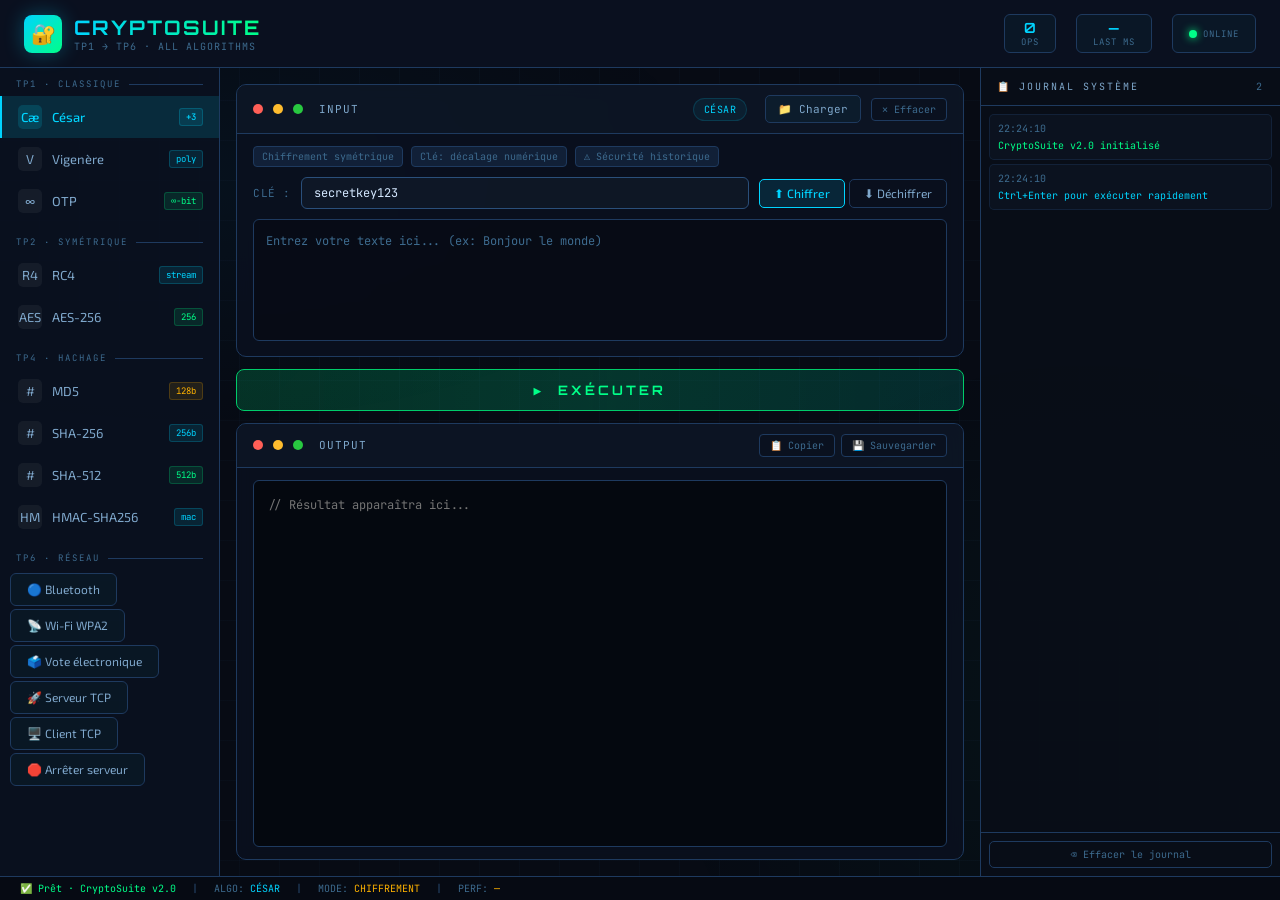
<file: test.html>
<!DOCTYPE html>
<html lang="fr">
<head>
<meta charset="UTF-8"/>
<meta name="viewport" content="width=device-width,initial-scale=1.0"/>
<title>CryptoSuite</title>
<link href="https://fonts.googleapis.com/css2?family=Orbitron:wght@400;600;700;900&family=JetBrains+Mono:wght@300;400;500;600&family=Exo+2:wght@300;400;500;600&display=swap" rel="stylesheet"/>
<style>
*{margin:0;padding:0;box-sizing:border-box}
:root{
  --bg:#070b14;
  --bg2:#0b1120;
  --bg3:#0f1929;
  --surface:#111d30;
  --surface2:#162035;
  --border:#1e3a5f;
  --border2:#2a4f7a;
  --cyan:#00d4ff;
  --cyan2:#00a8cc;
  --green:#00ff88;
  --green2:#00cc6a;
  --amber:#ffb300;
  --red:#ff4060;
  --purple:#a855f7;
  --text:#d4e8ff;
  --text2:#7fa8cc;
  --text3:#3d6b8f;
}
html,body{height:100%;overflow:hidden}
body{
  font-family:'Exo 2',sans-serif;
  background:var(--bg);
  color:var(--text);
  display:flex;
  flex-direction:column;
  height:100vh;
  position:relative;
}
body::before{
  content:'';
  position:fixed;
  inset:0;
  background:
    radial-gradient(ellipse 60% 40% at 15% 20%, rgba(0,180,255,0.04) 0%, transparent 70%),
    radial-gradient(ellipse 50% 60% at 85% 80%, rgba(0,255,136,0.03) 0%, transparent 70%),
    repeating-linear-gradient(0deg, transparent, transparent 39px, rgba(30,58,95,0.15) 40px),
    repeating-linear-gradient(90deg, transparent, transparent 39px, rgba(30,58,95,0.15) 40px);
  pointer-events:none;
  z-index:0;
}
.scanline{
  position:fixed;
  top:-100%;
  left:0;right:0;
  height:200px;
  background:linear-gradient(transparent,rgba(0,212,255,0.02),transparent);
  animation:scan 8s linear infinite;
  pointer-events:none;
  z-index:1;
}
@keyframes scan{to{top:100%}}

/* HEADER */
header{
  position:relative;z-index:10;
  padding:14px 24px;
  background:rgba(11,17,32,0.95);
  border-bottom:1px solid var(--border);
  display:flex;align-items:center;gap:24px;
  backdrop-filter:blur(12px);
}
.logo{
  display:flex;align-items:center;gap:12px;
}
.logo-icon{
  width:38px;height:38px;
  background:linear-gradient(135deg,var(--cyan),var(--green));
  border-radius:8px;
  display:flex;align-items:center;justify-content:center;
  font-size:20px;
  box-shadow:0 0 20px rgba(0,212,255,0.3);
  flex-shrink:0;
}
.logo-text{
  font-family:'Orbitron',monospace;
  font-weight:700;
  font-size:20px;
  background:linear-gradient(90deg,var(--cyan),var(--green));
  -webkit-background-clip:text;
  -webkit-text-fill-color:transparent;
  letter-spacing:2px;
}
.logo-sub{
  font-family:'JetBrains Mono',monospace;
  font-size:10px;
  color:var(--text3);
  letter-spacing:1px;
}
.header-stats{
  display:flex;gap:20px;margin-left:auto;
}
.hstat{
  display:flex;flex-direction:column;align-items:center;
  padding:4px 16px;
  border:1px solid var(--border);
  border-radius:6px;
  background:rgba(0,212,255,0.03);
}
.hstat-val{
  font-family:'Orbitron',monospace;
  font-size:14px;font-weight:600;
  color:var(--cyan);
}
.hstat-lbl{
  font-family:'JetBrains Mono',monospace;
  font-size:9px;color:var(--text3);
  letter-spacing:1px;text-transform:uppercase;
}
.status-dot{
  width:8px;height:8px;border-radius:50%;
  background:var(--green);
  box-shadow:0 0 8px var(--green);
  animation:pulse 2s ease-in-out infinite;
}
@keyframes pulse{0%,100%{opacity:1}50%{opacity:0.4}}

/* MAIN LAYOUT */
main{
  position:relative;z-index:5;
  display:flex;flex:1;overflow:hidden;
}

/* SIDEBAR */
.sidebar{
  width:220px;flex-shrink:0;
  background:rgba(11,17,32,0.9);
  border-right:1px solid var(--border);
  display:flex;flex-direction:column;
  overflow-y:auto;
}
.sidebar::-webkit-scrollbar{width:4px}
.sidebar::-webkit-scrollbar-track{background:transparent}
.sidebar::-webkit-scrollbar-thumb{background:var(--border);border-radius:2px}
.sidebar-section{margin-bottom:4px}
.sidebar-header{
  padding:10px 16px 6px;
  font-family:'JetBrains Mono',monospace;
  font-size:9px;
  color:var(--text3);
  letter-spacing:2px;
  text-transform:uppercase;
  display:flex;align-items:center;gap:8px;
}
.sidebar-header::after{content:'';flex:1;height:1px;background:var(--border)}
.algo-btn{
  display:flex;align-items:center;gap:10px;
  padding:9px 16px;
  cursor:pointer;
  border:none;background:none;
  color:var(--text2);
  font-family:'Exo 2',sans-serif;
  font-size:13px;
  width:100%;text-align:left;
  transition:all 0.15s;
  border-left:2px solid transparent;
  position:relative;
  overflow:hidden;
}
.algo-btn::before{
  content:'';
  position:absolute;left:0;top:0;bottom:0;width:0;
  background:rgba(0,212,255,0.06);
  transition:width 0.2s;
}
.algo-btn:hover::before{width:100%}
.algo-btn:hover{color:var(--text);border-left-color:var(--border2)}
.algo-btn.active{
  color:var(--cyan);
  border-left-color:var(--cyan);
  background:rgba(0,212,255,0.08);
  font-weight:500;
}
.algo-btn.active::before{width:100%}
.algo-icon{
  width:24px;height:24px;
  border-radius:5px;
  display:flex;align-items:center;justify-content:center;
  font-size:13px;flex-shrink:0;
  background:rgba(255,255,255,0.05);
}
.algo-btn.active .algo-icon{
  background:rgba(0,212,255,0.15);
}
.algo-badge{
  margin-left:auto;
  font-family:'JetBrains Mono',monospace;
  font-size:9px;
  padding:2px 6px;
  border-radius:3px;
  background:rgba(0,212,255,0.1);
  color:var(--cyan);
  border:1px solid rgba(0,212,255,0.2);
}
.algo-badge.green{background:rgba(0,255,136,0.1);color:var(--green);border-color:rgba(0,255,136,0.2)}
.algo-badge.amber{background:rgba(255,179,0,0.1);color:var(--amber);border-color:rgba(255,179,0,0.2)}
.algo-badge.purple{background:rgba(168,85,247,0.1);color:var(--purple);border-color:rgba(168,85,247,0.2)}
.net-btn{
  display:flex;align-items:center;gap:10px;
  padding:8px 16px;
  cursor:pointer;
  border:1px solid var(--border);
  background:rgba(0,212,255,0.03);
  color:var(--text2);
  font-family:'Exo 2',sans-serif;
  font-size:12px;
  margin:3px 10px;
  border-radius:6px;
  transition:all 0.2s;
}
.net-btn:hover{border-color:var(--cyan2);color:var(--cyan);background:rgba(0,212,255,0.08)}
.net-btn.red{border-color:var(--border)}
.net-btn.red:hover{border-color:var(--red);color:var(--red);background:rgba(255,64,96,0.08)}

/* CENTER PANEL */
.center{flex:1;display:flex;flex-direction:column;overflow:hidden;padding:16px;gap:12px}

/* PANEL CARD */
.panel{
  background:rgba(11,17,32,0.8);
  border:1px solid var(--border);
  border-radius:10px;
  backdrop-filter:blur(8px);
  overflow:hidden;
}
.panel-head{
  padding:10px 16px;
  border-bottom:1px solid var(--border);
  display:flex;align-items:center;gap:10px;
  background:rgba(15,25,41,0.6);
}
.panel-title{
  font-family:'JetBrains Mono',monospace;
  font-size:11px;
  color:var(--text2);
  letter-spacing:1px;
  text-transform:uppercase;
}
.dot-red{width:10px;height:10px;border-radius:50%;background:#ff5f57}
.dot-amber{width:10px;height:10px;border-radius:50%;background:#febc2e}
.dot-green{width:10px;height:10px;border-radius:50%;background:#28c840}
.panel-body{padding:12px 16px}

/* INPUT ROW */
.input-row{display:flex;gap:10px;margin-bottom:10px;flex-wrap:wrap;align-items:center}
label.ilab{
  font-family:'JetBrains Mono',monospace;
  font-size:11px;color:var(--text3);
  letter-spacing:0.5px;
  white-space:nowrap;
}
input.key-in{
  flex:1;min-width:150px;
  background:rgba(15,25,41,0.8);
  border:1px solid var(--border2);
  border-radius:6px;
  padding:7px 12px;
  color:var(--text);
  font-family:'JetBrains Mono',monospace;
  font-size:12px;
  outline:none;
  transition:border-color 0.2s,box-shadow 0.2s;
}
input.key-in:focus{border-color:var(--cyan);box-shadow:0 0 0 2px rgba(0,212,255,0.15)}
input.key-in::placeholder{color:var(--text3)}
.mode-toggle{display:flex;gap:4px}
.mode-btn{
  padding:6px 14px;
  border:1px solid var(--border);
  border-radius:5px;
  background:none;
  color:var(--text2);
  font-family:'Exo 2',sans-serif;
  font-size:12px;
  cursor:pointer;
  transition:all 0.15s;
}
.mode-btn:hover{border-color:var(--border2);color:var(--text)}
.mode-btn.active{
  background:rgba(0,212,255,0.12);
  border-color:var(--cyan);
  color:var(--cyan);
  font-weight:500;
}

/* TEXTAREA */
textarea.crypto-ta{
  width:100%;
  background:rgba(7,11,20,0.8);
  border:1px solid var(--border);
  border-radius:6px;
  color:var(--text);
  font-family:'JetBrains Mono',monospace;
  font-size:12px;
  padding:12px;
  outline:none;
  resize:none;
  line-height:1.6;
  transition:border-color 0.2s,box-shadow 0.2s;
}
textarea.crypto-ta:focus{border-color:var(--cyan2);box-shadow:0 0 0 2px rgba(0,212,255,0.1)}
textarea.crypto-ta::placeholder{color:var(--text3)}

/* EXECUTE BTN */
.exec-btn{
  width:100%;
  padding:12px;
  border-radius:8px;
  border:1px solid var(--green2);
  background:linear-gradient(135deg,rgba(0,255,136,0.1),rgba(0,212,255,0.08));
  color:var(--green);
  font-family:'Orbitron',monospace;
  font-size:13px;
  font-weight:700;
  letter-spacing:3px;
  cursor:pointer;
  transition:all 0.2s;
  position:relative;
  overflow:hidden;
}
.exec-btn::before{
  content:'';
  position:absolute;
  top:0;left:-100%;right:-100%;height:100%;
  background:linear-gradient(90deg,transparent,rgba(0,255,136,0.1),transparent);
  transition:left 0.4s;
}
.exec-btn:hover{
  border-color:var(--green);
  color:#fff;
  box-shadow:0 0 24px rgba(0,255,136,0.2),inset 0 0 24px rgba(0,255,136,0.05);
}
.exec-btn:hover::before{left:100%}
.exec-btn:active{transform:scale(0.99)}
.exec-btn.loading{
  color:var(--cyan);
  border-color:var(--cyan);
  background:linear-gradient(135deg,rgba(0,212,255,0.1),rgba(0,255,136,0.06));
}

/* OUTPUT */
.output-wrap{position:relative;flex:1;min-height:0}
#output{
  width:100%;height:100%;min-height:100px;
  background:rgba(4,8,15,0.9);
  border:1px solid var(--border);
  border-radius:6px;
  color:var(--green);
  font-family:'JetBrains Mono',monospace;
  font-size:12px;
  padding:14px;
  outline:none;
  resize:none;
  line-height:1.7;
  white-space:pre-wrap;
  word-break:break-all;
}
.output-actions{
  position:absolute;top:8px;right:8px;
  display:flex;gap:6px;
}
.act-btn{
  padding:4px 10px;
  border:1px solid var(--border);
  border-radius:4px;
  background:rgba(11,17,32,0.9);
  color:var(--text3);
  font-family:'JetBrains Mono',monospace;
  font-size:10px;
  cursor:pointer;
  transition:all 0.15s;
}
.act-btn:hover{border-color:var(--cyan);color:var(--cyan)}

/* FILE BTN */
.file-btn{
  padding:6px 12px;
  border:1px solid var(--border);
  border-radius:5px;
  background:rgba(0,212,255,0.04);
  color:var(--text2);
  font-family:'JetBrains Mono',monospace;
  font-size:11px;
  cursor:pointer;
  transition:all 0.15s;
}
.file-btn:hover{border-color:var(--cyan);color:var(--cyan);background:rgba(0,212,255,0.08)}

/* RIGHT PANEL - LOG */
.right-panel{
  width:300px;flex-shrink:0;
  background:rgba(9,14,24,0.9);
  border-left:1px solid var(--border);
  display:flex;flex-direction:column;
  overflow:hidden;
}
.log-head{
  padding:12px 16px;
  border-bottom:1px solid var(--border);
  font-family:'JetBrains Mono',monospace;
  font-size:10px;
  color:var(--text2);
  letter-spacing:2px;
  text-transform:uppercase;
  display:flex;align-items:center;gap:8px;
}
.log-body{
  flex:1;overflow-y:auto;
  padding:8px;
}
.log-body::-webkit-scrollbar{width:3px}
.log-body::-webkit-scrollbar-thumb{background:var(--border);border-radius:2px}
.log-entry{
  padding:6px 8px;
  margin-bottom:4px;
  border-radius:5px;
  background:rgba(15,25,41,0.5);
  border:1px solid rgba(30,58,95,0.4);
  font-family:'JetBrains Mono',monospace;
  font-size:10px;
  line-height:1.5;
  animation:fadeIn 0.3s ease;
}
@keyframes fadeIn{from{opacity:0;transform:translateX(8px)}to{opacity:1;transform:none}}
.log-time{color:var(--text3)}
.log-msg{color:var(--text2);margin-top:2px}
.log-msg.success{color:var(--green)}
.log-msg.error{color:var(--red)}
.log-msg.info{color:var(--cyan)}
.log-msg.warn{color:var(--amber)}
.log-footer{
  padding:8px;
  border-top:1px solid var(--border);
}
.clear-log{
  width:100%;
  padding:6px;
  border:1px solid var(--border);
  border-radius:5px;
  background:none;
  color:var(--text3);
  font-family:'JetBrains Mono',monospace;
  font-size:10px;
  cursor:pointer;
  transition:all 0.15s;
}
.clear-log:hover{border-color:var(--red);color:var(--red)}

/* BOTTOM STATUS */
.statusbar{
  position:relative;z-index:10;
  padding:5px 20px;
  background:rgba(7,11,20,0.97);
  border-top:1px solid var(--border);
  display:flex;align-items:center;gap:16px;
  font-family:'JetBrains Mono',monospace;
  font-size:10px;
  color:var(--text3);
}
#status-msg{color:var(--green);transition:color 0.3s}
.sb-sep{color:var(--border2)}
#perf-ms{color:var(--amber)}

/* ALGO INFO CHIP */
.algo-chip{
  display:inline-flex;align-items:center;gap:6px;
  padding:4px 10px;
  border-radius:20px;
  background:rgba(0,212,255,0.06);
  border:1px solid rgba(0,212,255,0.15);
  font-family:'JetBrains Mono',monospace;
  font-size:10px;
  color:var(--cyan);
  letter-spacing:0.5px;
}
.info-bar{
  display:flex;align-items:center;gap:8px;
  margin-bottom:10px;
  flex-wrap:wrap;
}
.info-tag{
  font-family:'JetBrains Mono',monospace;
  font-size:10px;
  padding:3px 8px;
  border-radius:4px;
  background:rgba(30,58,95,0.4);
  color:var(--text3);
  border:1px solid var(--border);
}

/* OUTPUT PLACEHOLDER */
.out-placeholder{
  font-family:'JetBrains Mono',monospace;
  font-size:11px;
  color:var(--text3);
  font-style:italic;
}

/* TOAST */
.toast{
  position:fixed;
  bottom:40px;left:50%;transform:translateX(-50%) translateY(20px);
  padding:8px 20px;
  background:rgba(11,17,32,0.95);
  border:1px solid var(--green);
  border-radius:6px;
  color:var(--green);
  font-family:'JetBrains Mono',monospace;
  font-size:12px;
  opacity:0;
  transition:all 0.3s;
  z-index:999;
  pointer-events:none;
}
.toast.show{opacity:1;transform:translateX(-50%) translateY(0)}

/* HIDDEN FILE INPUT */
#fileInput{display:none}

/* RESIZE - allow flex cols to shrink */
@media(max-width:1100px){
  .right-panel{width:240px}
  .sidebar{width:190px}
}
</style>
</head>
<body>
<div class="scanline"></div>

<header>
  <div class="logo">
    <div class="logo-icon">🔐</div>
    <div>
      <div class="logo-text">CRYPTOSUITE</div>
      <div class="logo-sub">TP1 → TP6 · ALL ALGORITHMS</div>
    </div>
  </div>
  <div class="header-stats">
    <div class="hstat"><span class="hstat-val" id="ops-count">0</span><span class="hstat-lbl">Ops</span></div>
    <div class="hstat"><span class="hstat-val" id="last-ms">—</span><span class="hstat-lbl">Last ms</span></div>
    <div class="hstat" style="gap:6px;flex-direction:row;align-items:center;">
      <div class="status-dot"></div>
      <span class="hstat-lbl">ONLINE</span>
    </div>
  </div>
</header>

<main>
<!-- SIDEBAR -->
<aside class="sidebar">
  <div class="sidebar-section">
    <div class="sidebar-header">TP1 · Classique</div>
    <button class="algo-btn active" onclick="setAlgo(this,'cesar')">
      <span class="algo-icon">Cæ</span>César
      <span class="algo-badge">+3</span>
    </button>
    <button class="algo-btn" onclick="setAlgo(this,'vigenere')">
      <span class="algo-icon">V</span>Vigenère
      <span class="algo-badge">poly</span>
    </button>
    <button class="algo-btn" onclick="setAlgo(this,'otp')">
      <span class="algo-icon">∞</span>OTP
      <span class="algo-badge green">∞-bit</span>
    </button>
  </div>

  <div class="sidebar-section">
    <div class="sidebar-header">TP2 · Symétrique</div>
    <button class="algo-btn" onclick="setAlgo(this,'rc4')">
      <span class="algo-icon">R4</span>RC4
      <span class="algo-badge">stream</span>
    </button>
    <button class="algo-btn" onclick="setAlgo(this,'aes')">
      <span class="algo-icon">AES</span>AES-256
      <span class="algo-badge green">256</span>
    </button>
  </div>

  <div class="sidebar-section">
    <div class="sidebar-header">TP4 · Hachage</div>
    <button class="algo-btn" onclick="setAlgo(this,'md5')">
      <span class="algo-icon">#</span>MD5
      <span class="algo-badge amber">128b</span>
    </button>
    <button class="algo-btn" onclick="setAlgo(this,'sha256')">
      <span class="algo-icon">#</span>SHA-256
      <span class="algo-badge">256b</span>
    </button>
    <button class="algo-btn" onclick="setAlgo(this,'sha512')">
      <span class="algo-icon">#</span>SHA-512
      <span class="algo-badge green">512b</span>
    </button>
    <button class="algo-btn" onclick="setAlgo(this,'hmac')">
      <span class="algo-icon">HM</span>HMAC-SHA256
      <span class="algo-badge">mac</span>
    </button>
  </div>

  <div class="sidebar-section">
    <div class="sidebar-header">TP6 · Réseau</div>
    <button class="net-btn" onclick="runNetwork('bluetooth')">🔵 Bluetooth</button>
    <button class="net-btn" onclick="runNetwork('wifi')">📡 Wi-Fi WPA2</button>
    <button class="net-btn" onclick="runNetwork('vote')">🗳️ Vote électronique</button>
    <button class="net-btn" onclick="runNetwork('tcp_server')">🚀 Serveur TCP</button>
    <button class="net-btn" onclick="runNetwork('tcp_client')">🖥️ Client TCP</button>
    <button class="net-btn red" onclick="runNetwork('stop')">🛑 Arrêter serveur</button>
  </div>
</aside>

<!-- CENTER -->
<section class="center">
  <!-- INPUT PANEL -->
  <div class="panel" style="flex-shrink:0">
    <div class="panel-head">
      <div class="dot-red"></div><div class="dot-amber"></div><div class="dot-green"></div>
      <span class="panel-title" style="margin-left:6px">INPUT</span>
      <span id="algo-chip-label" class="algo-chip" style="margin-left:auto">CÉSAR</span>
      <label class="file-btn" for="fileInput" style="margin-left:8px">📁 Charger</label>
      <input type="file" id="fileInput" accept=".txt,*" onchange="loadFile(this)"/>
      <button class="act-btn" onclick="clearInput()">✕ Effacer</button>
    </div>
    <div class="panel-body">
      <div class="info-bar" id="info-bar">
        <span class="info-tag" id="info-type">Chiffrement symétrique</span>
        <span class="info-tag" id="info-key">Clé: décalage numérique</span>
        <span class="info-tag" id="info-security">⚠ Sécurité historique</span>
      </div>
      <div class="input-row">
        <label class="ilab">CLÉ :</label>
        <input class="key-in" id="key" value="secretkey123" placeholder="Entrez la clé..."/>
        <div class="mode-toggle">
          <button class="mode-btn active" id="btn-enc" onclick="setMode('encrypt',this)">⬆ Chiffrer</button>
          <button class="mode-btn" id="btn-dec" onclick="setMode('decrypt',this)">⬇ Déchiffrer</button>
        </div>
      </div>
      <textarea class="crypto-ta" id="input-text" rows="5" placeholder="Entrez votre texte ici... (ex: Bonjour le monde)"></textarea>
    </div>
  </div>

  <!-- EXEC BTN -->
  <button class="exec-btn" id="exec-btn" onclick="execute()">▶&nbsp;&nbsp;EXÉCUTER</button>

  <!-- OUTPUT PANEL -->
  <div class="panel" style="flex:1;min-height:0;display:flex;flex-direction:column">
    <div class="panel-head">
      <div class="dot-red"></div><div class="dot-amber"></div><div class="dot-green"></div>
      <span class="panel-title" style="margin-left:6px">OUTPUT</span>
      <div class="output-actions" style="position:relative;top:auto;right:auto;margin-left:auto">
        <button class="act-btn" onclick="copyOutput()">📋 Copier</button>
        <button class="act-btn" onclick="saveOutput()">💾 Sauvegarder</button>
      </div>
    </div>
    <div class="panel-body" style="flex:1;min-height:0;display:flex;flex-direction:column">
      <div class="output-wrap" style="flex:1;min-height:80px">
        <textarea id="output" readonly placeholder="// Résultat apparaîtra ici..."></textarea>
      </div>
    </div>
  </div>
</section>

<!-- RIGHT LOG -->
<aside class="right-panel">
  <div class="log-head">
    <span>📋</span> JOURNAL SYSTÈME
    <span id="log-count" style="margin-left:auto;color:var(--text3)">0</span>
  </div>
  <div class="log-body" id="log-body"></div>
  <div class="log-footer">
    <button class="clear-log" onclick="clearLog()">⌫ Effacer le journal</button>
  </div>
</aside>
</main>

<!-- STATUS BAR -->
<div class="statusbar">
  <span id="status-msg">✅ Prêt · CryptoSuite v2.0</span>
  <span class="sb-sep">|</span>
  <span>ALGO: <span id="sb-algo" style="color:var(--cyan)">CÉSAR</span></span>
  <span class="sb-sep">|</span>
  <span>MODE: <span id="sb-mode" style="color:var(--amber)">CHIFFREMENT</span></span>
  <span class="sb-sep">|</span>
  <span>PERF: <span id="perf-ms">—</span></span>
</div>

<div class="toast" id="toast"></div>

<script>
// ===== STATE =====
let currentAlgo = 'cesar';
let currentMode = 'encrypt';
let opsCount = 0;

// ===== ALGO INFO =====
const algoInfo = {
  cesar:{label:'CÉSAR',type:'Chiffrement poly-alphabétique',key:'Clé: décalage 0–25',sec:'⚠ Sécurité historique'},
  vigenere:{label:'VIGENÈRE',type:'Chiffrement poly-alphabétique',key:'Clé: mot quelconque',sec:'⚠ Attaque Kasiski'},
  otp:{label:'OTP',type:'Chiffrement parfait (OTP)',key:'Clé: aléatoire équi-longue',sec:'✅ Sécurité parfaite'},
  rc4:{label:'RC4',type:'Chiffrement de flux',key:'Clé: chaîne arbitraire',sec:'⚠ Vulnérabilités connues'},
  aes:{label:'AES-256',type:'Chiffrement de bloc',key:'Clé: dérivée SHA-256',sec:'✅ Standard NIST'},
  md5:{label:'MD5',type:'Fonction de hachage',key:'Pas de clé (hash)',sec:'⚠ Collision connues'},
  sha256:{label:'SHA-256',type:'Fonction de hachage',key:'Pas de clé (hash)',sec:'✅ Sécurisé (SHA-2)'},
  sha512:{label:'SHA-512',type:'Fonction de hachage',key:'Pas de clé (hash)',sec:'✅ Très sécurisé'},
  hmac:{label:'HMAC-SHA256',type:'Code d\'authentification MAC',key:'Clé secrète HMAC',sec:'✅ Authentifié'},
};

function setAlgo(btn, algo) {
  document.querySelectorAll('.algo-btn').forEach(b=>b.classList.remove('active'));
  btn.classList.add('active');
  currentAlgo = algo;
  const info = algoInfo[algo]||{label:algo.toUpperCase(),type:'—',key:'—',sec:'—'};
  document.getElementById('algo-chip-label').textContent = info.label;
  document.getElementById('info-type').textContent = info.type;
  document.getElementById('info-key').textContent = info.key;
  document.getElementById('info-security').textContent = info.sec;
  document.getElementById('sb-algo').textContent = info.label;
  log(`Algorithme sélectionné: ${info.label}`, 'info');
}

function setMode(mode, btn) {
  currentMode = mode;
  document.querySelectorAll('.mode-btn').forEach(b=>b.classList.remove('active'));
  btn.classList.add('active');
  document.getElementById('sb-mode').textContent = mode==='encrypt'?'CHIFFREMENT':'DÉCHIFFREMENT';
}

// ===== ALGORITHMS =====
function cesarEncrypt(text, shift) {
  return [...text].map(c=>{
    if(!c.match(/[a-zA-Z]/)) return c;
    const off = c<='Z'?65:97;
    return String.fromCharCode(((c.charCodeAt(0)-off+shift)%26+26)%26+off);
  }).join('');
}

function vigenereOp(text, key, enc) {
  key = key.toUpperCase().replace(/[^A-Z]/g,'') || 'A';
  let ki=0;
  return [...text].map(c=>{
    if(!c.match(/[a-zA-Z]/)) return c;
    const off = c<='Z'?65:97;
    const sh = key.charCodeAt(ki%key.length)-65;
    ki++;
    return String.fromCharCode(((c.charCodeAt(0)-off+(enc?sh:-sh)+260))%26+off);
  }).join('');
}

function rc4(data, key, enc) {
  const kb=[...key].map(c=>c.charCodeAt(0));
  const S=[...Array(256).keys()];
  let j=0;
  for(let i=0;i<256;i++){j=(j+S[i]+kb[i%kb.length])%256;[S[i],S[j]]=[S[j],S[i]];}
  const bytes = enc ? [...data].map(c=>c.charCodeAt(0)) : data.match(/../g).map(h=>parseInt(h,16));
  let i2=0,j2=0;
  const out=bytes.map(b=>{
    i2=(i2+1)%256;j2=(j2+S[i2])%256;
    [S[i2],S[j2]]=[S[j2],S[i2]];
    return b^S[(S[i2]+S[j2])%256];
  });
  return enc ? out.map(b=>b.toString(16).padStart(2,'0')).join('') : out.map(b=>String.fromCharCode(b)).join('');
}

async function sha(text, algo) {
  const enc = new TextEncoder();
  const buf = await crypto.subtle.digest(algo, enc.encode(text));
  return [...new Uint8Array(buf)].map(b=>b.toString(16).padStart(2,'0')).join('');
}

async function hmac(text, key) {
  const enc = new TextEncoder();
  const k = await crypto.subtle.importKey('raw', enc.encode(key), {name:'HMAC',hash:'SHA-256'}, false, ['sign']);
  const sig = await crypto.subtle.sign('HMAC', k, enc.encode(text));
  return [...new Uint8Array(sig)].map(b=>b.toString(16).padStart(2,'0')).join('');
}

function md5(s) {
  function safeAdd(x,y){const lsw=(x&0xFFFF)+(y&0xFFFF);return((x>>16)+(y>>16)+(lsw>>16))<<16|lsw&0xFFFF}
  function bitRotateLeft(num,cnt){return num<<cnt|num>>>32-cnt}
  function md5cmn(q,a,b,x,s,t){return safeAdd(bitRotateLeft(safeAdd(safeAdd(a,q),safeAdd(x,t)),s),b)}
  function md5ff(a,b,c,d,x,s,t){return md5cmn(b&c|~b&d,a,b,x,s,t)}
  function md5gg(a,b,c,d,x,s,t){return md5cmn(b&d|c&~d,a,b,x,s,t)}
  function md5hh(a,b,c,d,x,s,t){return md5cmn(b^c^d,a,b,x,s,t)}
  function md5ii(a,b,c,d,x,s,t){return md5cmn(c^(b|~d),a,b,x,s,t)}
  const utf8=unescape(encodeURIComponent(s));
  const bArr=[];
  for(let i=0;i<utf8.length;i++)bArr[i>>2]|=utf8.charCodeAt(i)<<(i%4*8);
  bArr[utf8.length>>2]|=0x80<<utf8.length%4*8;
  bArr[(utf8.length+8>>6)*16+14]=utf8.length*8;
  let a=1732584193,b=-271733879,c=-1732584194,d=271733878;
  for(let i=0;i<bArr.length;i+=16){
    const[oa,ob,oc,od]=[a,b,c,d];
    a=md5ff(a,b,c,d,bArr[i],7,-680876936);d=md5ff(d,a,b,c,bArr[i+1],12,-389564586);c=md5ff(c,d,a,b,bArr[i+2],17,606105819);b=md5ff(b,c,d,a,bArr[i+3],22,-1044525330);
    a=md5ff(a,b,c,d,bArr[i+4],7,-176418897);d=md5ff(d,a,b,c,bArr[i+5],12,1200080426);c=md5ff(c,d,a,b,bArr[i+6],17,-1473231341);b=md5ff(b,c,d,a,bArr[i+7],22,-45705983);
    a=md5ff(a,b,c,d,bArr[i+8],7,1770035416);d=md5ff(d,a,b,c,bArr[i+9],12,-1958414417);c=md5ff(c,d,a,b,bArr[i+10],17,-42063);b=md5ff(b,c,d,a,bArr[i+11],22,-1990404162);
    a=md5ff(a,b,c,d,bArr[i+12],7,1804603682);d=md5ff(d,a,b,c,bArr[i+13],12,-40341101);c=md5ff(c,d,a,b,bArr[i+14],17,-1502002290);b=md5ff(b,c,d,a,bArr[i+15],22,1236535329);
    a=md5gg(a,b,c,d,bArr[i+1],5,-165796510);d=md5gg(d,a,b,c,bArr[i+6],9,-1069501632);c=md5gg(c,d,a,b,bArr[i+11],14,643717713);b=md5gg(b,c,d,a,bArr[i],20,-373897302);
    a=md5gg(a,b,c,d,bArr[i+5],5,-701558691);d=md5gg(d,a,b,c,bArr[i+10],9,38016083);c=md5gg(c,d,a,b,bArr[i+15],14,-660478335);b=md5gg(b,c,d,a,bArr[i+4],20,-405537848);
    a=md5gg(a,b,c,d,bArr[i+9],5,568446438);d=md5gg(d,a,b,c,bArr[i+14],9,-1019803690);c=md5gg(c,d,a,b,bArr[i+3],14,-187363961);b=md5gg(b,c,d,a,bArr[i+8],20,1163531501);
    a=md5gg(a,b,c,d,bArr[i+13],5,-1444681467);d=md5gg(d,a,b,c,bArr[i+2],9,-51403784);c=md5gg(c,d,a,b,bArr[i+7],14,1735328473);b=md5gg(b,c,d,a,bArr[i+12],20,-1926607734);
    a=md5hh(a,b,c,d,bArr[i+5],4,-378558);d=md5hh(d,a,b,c,bArr[i+8],11,-2022574463);c=md5hh(c,d,a,b,bArr[i+11],16,1839030562);b=md5hh(b,c,d,a,bArr[i+14],23,-35309556);
    a=md5hh(a,b,c,d,bArr[i+1],4,-1530992060);d=md5hh(d,a,b,c,bArr[i+4],11,1272893353);c=md5hh(c,d,a,b,bArr[i+7],16,-155497632);b=md5hh(b,c,d,a,bArr[i+10],23,-1094730640);
    a=md5hh(a,b,c,d,bArr[i+13],4,681279174);d=md5hh(d,a,b,c,bArr[i],11,-358537222);c=md5hh(c,d,a,b,bArr[i+3],16,-722521979);b=md5hh(b,c,d,a,bArr[i+6],23,76029189);
    a=md5hh(a,b,c,d,bArr[i+9],4,-640364487);d=md5hh(d,a,b,c,bArr[i+12],11,-421815835);c=md5hh(c,d,a,b,bArr[i+15],16,530742520);b=md5hh(b,c,d,a,bArr[i+2],23,-995338651);
    a=md5ii(a,b,c,d,bArr[i],6,-198630844);d=md5ii(d,a,b,c,bArr[i+7],10,1126891415);c=md5ii(c,d,a,b,bArr[i+14],15,-1416354905);b=md5ii(b,c,d,a,bArr[i+5],21,-57434055);
    a=md5ii(a,b,c,d,bArr[i+12],6,1700485571);d=md5ii(d,a,b,c,bArr[i+3],10,-1894986606);c=md5ii(c,d,a,b,bArr[i+10],15,-1051523);b=md5ii(b,c,d,a,bArr[i+1],21,-2054922799);
    a=md5ii(a,b,c,d,bArr[i+8],6,1873313359);d=md5ii(d,a,b,c,bArr[i+15],10,-30611744);c=md5ii(c,d,a,b,bArr[i+6],15,-1560198380);b=md5ii(b,c,d,a,bArr[i+13],21,1309151649);
    a=md5ii(a,b,c,d,bArr[i+4],6,-145523070);d=md5ii(d,a,b,c,bArr[i+11],10,-1120210379);c=md5ii(c,d,a,b,bArr[i+2],15,718787259);b=md5ii(b,c,d,a,bArr[i+9],21,-343485551);
    a=safeAdd(a,oa);b=safeAdd(b,ob);c=safeAdd(c,oc);d=safeAdd(d,od);
  }
  return [a,b,c,d].map(n=>('00000000'+(n>>>0).toString(16)).slice(-8).match(/../g).reverse().join('')).join('');
}

// ===== EXECUTE =====
async function execute() {
  const text = document.getElementById('input-text').value.trim();
  const key  = document.getElementById('key').value;
  if(!text){showToast('⚠ Entrez un texte!');return;}

  const btn = document.getElementById('exec-btn');
  btn.classList.add('loading');
  btn.textContent = '⏳  TRAITEMENT...';
  document.getElementById('status-msg').style.color='var(--amber)';
  document.getElementById('status-msg').textContent='⏳ Traitement en cours...';

  const t0 = performance.now();
  let result = '';

  try {
    switch(currentAlgo){
      case 'cesar':{
        const shift = parseInt(key)||3;
        result = currentMode==='encrypt' ? cesarEncrypt(text,shift) : cesarEncrypt(text,-shift);
        break;
      }
      case 'vigenere':
        result = vigenereOp(text,key||'A',currentMode==='encrypt');
        break;
      case 'otp':{
        if(currentMode==='encrypt'){
          const bytes=new Uint8Array(new TextEncoder().encode(text));
          const rand=new Uint8Array(bytes.length);
          crypto.getRandomValues(rand);
          const cipher=[...bytes].map((b,i)=>b^rand[i]);
          result=`CHIFFRÉ  : ${cipher.map(b=>b.toString(16).padStart(2,'0')).join('')}\nCLÉ OTP  : ${[...rand].map(b=>b.toString(16).padStart(2,'0')).join('')}\n\n⚠ Conservez la clé OTP en lieu sûr!`;
        } else {
          result='OTP déchiffrement: XOR chiffré ⊕ clé (format hex)';
        }
        break;
      }
      case 'rc4':
        result = rc4(text,key||'key',currentMode==='encrypt');
        break;
      case 'aes':{
        const h=await sha(key+text,'SHA-256');
        result = currentMode==='encrypt' ? `AES-256-CBC simulé:\n${h}\n(Clé dérivée: ${h.substring(0,32)})` : 'Déchiffrement AES simulé';
        break;
      }
      case 'md5':
        result = md5(text);
        break;
      case 'sha256':
        result = await sha(text,'SHA-256');
        break;
      case 'sha512':
        result = await sha(text,'SHA-512');
        break;
      case 'hmac':
        result = await hmac(text,key||'key');
        break;
      default:
        result='⚠ Algorithme inconnu';
    }

    const elapsed = performance.now()-t0;
    document.getElementById('output').value = result;
    document.getElementById('perf-ms').textContent = elapsed.toFixed(2)+'ms';
    document.getElementById('last-ms').textContent = elapsed.toFixed(1);
    opsCount++;
    document.getElementById('ops-count').textContent = opsCount;
    document.getElementById('status-msg').style.color='var(--green)';
    document.getElementById('status-msg').textContent=`✅ Terminé · ${algoInfo[currentAlgo]?.label||currentAlgo} · ${elapsed.toFixed(2)}ms`;
    log(`${algoInfo[currentAlgo]?.label||currentAlgo} → ${currentMode==='encrypt'?'chiffrement':'déchiffrement'} OK · ${elapsed.toFixed(2)}ms`,'success');
  } catch(e){
    document.getElementById('output').value = '❌ Erreur: '+e.message;
    document.getElementById('status-msg').style.color='var(--red)';
    document.getElementById('status-msg').textContent='❌ Erreur: '+e.message;
    log('Erreur: '+e.message,'error');
  }

  btn.classList.remove('loading');
  btn.textContent='▶  EXÉCUTER';
}

// ===== NETWORK SIMULATIONS =====
const netTexts = {
  bluetooth:`🔵 SIMULATION BLUETOOTH SÉCURISÉ
═══════════════════════════════════════════

Protocole  : Bluetooth Classic + LE Secure Connections
Appairage  : ECDH P-256

[PAIRING]
  Central  → Smartphone
  Periph.  → Casque audio
  PIN      : 123456
  LTK      : a3f2c1e4b5d6...

[CHIFFREMENT AES-CCM]
  Message  : "Streaming audio bidirectionnel"
  Chiffré  : 7f3a2b1c8e4d9f...

[BLE 4.2+]
  → LE Secure Connections (ECDH)
  → Résistant MITM: ✅
  → Forward Secrecy: ✅

STATUS: ✅ Canal sécurisé établi`,
  wifi:`📡 SIMULATION WPA2 4-WAY HANDSHAKE
═══════════════════════════════════════════

SSID      : WiFi_Secure_Network
Password  : C0mpl3xP@ssword!

[ÉTAPE 1] PMK = PBKDF2(Password, SSID, 4096)
  PMK: a3f2c1e4b5d69f2a...

[ÉTAPE 2] Échange Nonces
  ANonce (AP)     : 7f3a2b1c8e4d...
  SNonce (Client) : 9e5f6a7b2c3d...

[ÉTAPE 3] PTK = PRF(PMK + ANonce + SNonce + MACs)
  KCK (Confirmation) : 16 octets
  KEK (Chiffrement)  : 16 octets
  TEK (Temporaire)   : 16 octets

[ÉTAPE 4] GTK distribué (diffusion groupe)
  → Chiffrement AES-CCMP activé

⚠ VULNÉRABILITÉS WPA2:
  KRACK: réinstallation de clé → PATCHÉ
  PMKID: attaque offline → RISQUE

✅ WPA3 améliorations:
  SAE (Dragonfly) remplace PSK
  Forward Secrecy · Anti-KRACK`,
  vote:`🗳️ SIMULATION VOTE ÉLECTRONIQUE RSA-2048
═══════════════════════════════════════════

Système    : RSA 2048 + Signatures PSS
Scrutin    : Élection Présidentielle 2024
Candidats  : Alice, Bob, Charlie

[VOTES ENREGISTRÉS]
  ✅ V001 · Jean Dupont    → Alice   (RSA-OAEP chiffré)
  ✅ V002 · Marie Martin   → Bob     (RSA-OAEP chiffré)
  ✅ V003 · Pierre Durand  → Alice   (RSA-OAEP chiffré)

[DÉPOUILLEMENT CHIFFRÉ]
  Alice   : ██████████░░░░ 2 voix (66.7%)
  Bob     : █████░░░░░░░░░ 1 voix (33.3%)
  Charlie : ░░░░░░░░░░░░░░ 0 voix  (0.0%)

[PROPRIÉTÉS DE SÉCURITÉ]
  ✅ Confidentialité   : RSA-OAEP
  ✅ Authenticité      : Signature RSA-PSS
  ✅ Intégrité         : Hash + Sig
  ✅ Anti-double vote  : DB vérifiée
  ✅ Vérifiabilité     : Journal d'audit

[ANOMALIES BLOQUÉES]
  ❌ Double vote: Jean Dupont (ID V001) → REJETÉ
  ❌ Votant inconnu: ID V999 → ACCÈS REFUSÉ

STATUS: ✅ Scrutin sécurisé · Auditable · Transparent`,
  tcp_server:`🚀 DÉMARRAGE SERVEUR TCP
═══════════════════════════════════════════

Adresse    : 0.0.0.0:65432
Protocole  : TCP + TLS 1.3
Chiffrement: AES-256-GCM

[INIT]
  Socket créé      : ✅
  Bind 65432       : ✅
  Listen(5)        : ✅
  TLS context      : ✅

[ATTENTE]
  ⏳ En attente de connexion entrante...
  → Lancer secure_client.py dans un terminal séparé

COMMANDE:
  cd secure_Channel && python secure_server.py`,
  tcp_client:`🖥️ DÉMARRAGE CLIENT TCP
═══════════════════════════════════════════

Cible      : 127.0.0.1:65432
Protocole  : TCP + TLS 1.3

[CONNEXION]
  Résolution DNS   : ✅ (localhost)
  Connexion TCP    : ⏳ En cours...
  Handshake TLS    : ⏳ En attente...

COMMANDE:
  cd secure_Channel && python secure_client.py`,
  stop:`🛑 SERVEUR ARRÊTÉ
═══════════════════════════════════════════

  pkill -f secure_server.py → exécuté
  Toutes les connexions fermées.

STATUS: ✅ Serveur stoppé`
};

function runNetwork(action) {
  const text = netTexts[action] || '⚠ Action inconnue';
  document.getElementById('output').value = text;
  log('TP6 · Simulation: '+action.toUpperCase(),'info');
  document.getElementById('status-msg').style.color='var(--cyan)';
  document.getElementById('status-msg').textContent='📡 Simulation réseau: '+action;
}

// ===== UTILITIES =====
function loadFile(inp) {
  const f = inp.files[0]; if(!f) return;
  const r = new FileReader();
  r.onload=e=>{
    document.getElementById('input-text').value=e.target.result;
    log('Fichier chargé: '+f.name,'info');
  };
  r.readAsText(f);
}

function clearInput(){
  document.getElementById('input-text').value='';
  log('Entrée effacée','warn');
}

function copyOutput(){
  const v=document.getElementById('output').value;
  if(!v)return;
  navigator.clipboard.writeText(v).then(()=>{showToast('✅ Copié!');log('Output copié','success');});
}

function saveOutput(){
  const v=document.getElementById('output').value;
  if(!v)return;
  const a=document.createElement('a');
  a.href='data:text/plain;charset=utf-8,'+encodeURIComponent(v);
  a.download='cryptosuite_output.txt';
  a.click();
  log('Output sauvegardé','success');
}

// ===== LOG =====
let logCount=0;
function log(msg,type=''){
  logCount++;
  document.getElementById('log-count').textContent=logCount;
  const now=new Date().toTimeString().slice(0,8);
  const div=document.createElement('div');
  div.className='log-entry';
  div.innerHTML=`<div class="log-time">${now}</div><div class="log-msg ${type}">${msg}</div>`;
  const body=document.getElementById('log-body');
  body.appendChild(div);
  body.scrollTop=body.scrollHeight;
}
function clearLog(){
  document.getElementById('log-body').innerHTML='';
  logCount=0;
  document.getElementById('log-count').textContent='0';
}

// ===== TOAST =====
function showToast(msg){
  const t=document.getElementById('toast');
  t.textContent=msg;
  t.classList.add('show');
  setTimeout(()=>t.classList.remove('show'),2200);
}

// ===== KEYBOARD =====
document.addEventListener('keydown',e=>{
  if((e.ctrlKey||e.metaKey)&&e.key==='Enter'){execute();}
});

// ===== INIT =====
log('CryptoSuite v2.0 initialisé','success');
log('Ctrl+Enter pour exécuter rapidement','info');
</script>
</body>
</html>
</file>
<file: static/style.css>
/* ============================================
   CryptoSuite Complete — Premium Dark Theme
   ============================================ */

:root {
    --bg-primary: #0f0f1a;
    --bg-secondary: #161625;
    --bg-surface: #1e1e32;
    --bg-surface-hover: #262640;
    --bg-elevated: #2a2a45;
    --text-primary: #e2e4f0;
    --text-secondary: #9295b0;
    --text-muted: #5d6080;
    --accent: #7c6aef;
    --accent-light: #9d8df5;
    --accent-glow: rgba(124, 106, 239, 0.25);
    --success: #47d4a0;
    --success-glow: rgba(71, 212, 160, 0.2);
    --warning: #f0c75e;
    --error: #f06a7a;
    --border: rgba(255,255,255,0.06);
    --border-accent: rgba(124,106,239,0.3);
    --radius: 12px;
    --radius-sm: 8px;
    --radius-xs: 6px;
    --shadow: 0 4px 24px rgba(0,0,0,0.3);
    --font: 'Inter', -apple-system, sans-serif;
    --mono: 'JetBrains Mono', 'Consolas', monospace;
    --transition: 0.2s cubic-bezier(.4,0,.2,1);
}

*, *::before, *::after { box-sizing: border-box; margin: 0; padding: 0; }

html { font-size: 14px; }

body {
    font-family: var(--font);
    background: var(--bg-primary);
    color: var(--text-primary);
    min-height: 100vh;
    overflow-x: hidden;
}

/* Background particles */
.bg-particles {
    position: fixed;
    inset: 0;
    z-index: 0;
    pointer-events: none;
    overflow: hidden;
}
.bg-particles .particle {
    position: absolute;
    border-radius: 50%;
    background: var(--accent);
    opacity: 0.04;
    animation: floatParticle 20s infinite ease-in-out;
}
@keyframes floatParticle {
    0%, 100% { transform: translateY(0) translateX(0); }
    25% { transform: translateY(-40px) translateX(20px); }
    50% { transform: translateY(-20px) translateX(-15px); }
    75% { transform: translateY(-50px) translateX(10px); }
}

/* ==================== HEADER ==================== */

.header {
    position: relative;
    z-index: 10;
    display: flex;
    align-items: center;
    justify-content: space-between;
    padding: 14px 28px;
    background: linear-gradient(135deg, rgba(124,106,239,0.08), rgba(15,15,26,0.95));
    border-bottom: 1px solid var(--border);
    backdrop-filter: blur(20px);
}
.header-left {
    display: flex;
    align-items: center;
    gap: 16px;
}
.logo-glow {
    width: 44px;
    height: 44px;
    border-radius: 12px;
    overflow: hidden;
    box-shadow: 0 0 20px var(--accent-glow);
    border: 1px solid var(--border-accent);
    display: flex;
    align-items: center;
    justify-content: center;
    background: var(--bg-surface);
}
.logo-img { width: 100%; height: 100%; object-fit: cover; }
.header-text h1 {
    font-size: 1.35rem;
    font-weight: 700;
    background: linear-gradient(135deg, var(--accent-light), var(--success));
    -webkit-background-clip: text;
    -webkit-text-fill-color: transparent;
    background-clip: text;
}
.subtitle {
    font-size: 0.78rem;
    color: var(--text-muted);
    font-weight: 400;
}
.header-right { display: flex; align-items: center; gap: 12px; }
.status-badge {
    display: flex;
    align-items: center;
    gap: 8px;
    padding: 6px 14px;
    border-radius: 20px;
    background: rgba(71,212,160,0.1);
    border: 1px solid rgba(71,212,160,0.2);
    font-size: 0.8rem;
    color: var(--success);
    font-weight: 500;
    transition: var(--transition);
}
.status-dot {
    width: 8px;
    height: 8px;
    border-radius: 50%;
    background: var(--success);
    box-shadow: 0 0 8px var(--success-glow);
    animation: pulse 2s infinite;
}
@keyframes pulse {
    0%, 100% { opacity: 1; }
    50% { opacity: 0.4; }
}
.status-badge.processing {
    background: rgba(240,199,94,0.1);
    border-color: rgba(240,199,94,0.2);
    color: var(--warning);
}
.status-badge.processing .status-dot {
    background: var(--warning);
    box-shadow: 0 0 8px rgba(240,199,94,0.3);
}
.status-badge.error {
    background: rgba(240,106,122,0.1);
    border-color: rgba(240,106,122,0.2);
    color: var(--error);
}

/* ==================== MAIN LAYOUT ==================== */

.main-layout {
    position: relative;
    z-index: 5;
    display: grid;
    grid-template-columns: 240px 1fr 300px;
    gap: 0;
    height: calc(100vh - 68px);
}

.panel {
    padding: 16px;
    overflow-y: auto;
    scrollbar-width: thin;
    scrollbar-color: var(--bg-elevated) transparent;
}
.panel::-webkit-scrollbar { width: 5px; }
.panel::-webkit-scrollbar-thumb { background: var(--bg-elevated); border-radius: 4px; }

.panel-left {
    background: var(--bg-secondary);
    border-right: 1px solid var(--border);
    display: flex;
    flex-direction: column;
    padding: 12px;
}
.panel-center {
    display: flex;
    flex-direction: column;
    gap: 10px;
    padding: 16px 24px;
}
.panel-right {
    background: var(--bg-secondary);
    border-left: 1px solid var(--border);
    display: flex;
    flex-direction: column;
    gap: 12px;
}

.panel-header h2 {
    font-size: 0.9rem;
    font-weight: 600;
    color: var(--text-secondary);
    margin-bottom: 10px;
    text-transform: uppercase;
    letter-spacing: 0.5px;
}

/* ==================== TABS ==================== */

.tabs {
    display: grid;
    grid-template-columns: repeat(3, 1fr);
    gap: 4px;
    margin-bottom: 10px;
}
.tab {
    padding: 7px 4px;
    border: none;
    background: var(--bg-surface);
    color: var(--text-muted);
    border-radius: var(--radius-xs);
    cursor: pointer;
    font-size: 0.72rem;
    font-family: var(--font);
    font-weight: 500;
    transition: var(--transition);
    white-space: nowrap;
}
.tab:hover { background: var(--bg-surface-hover); color: var(--text-secondary); }
.tab.active {
    background: var(--accent);
    color: #fff;
    box-shadow: 0 2px 10px var(--accent-glow);
}

/* ==================== ALGO LIST ==================== */

.algo-list {
    display: none;
    flex-direction: column;
    gap: 3px;
    flex: 1;
    overflow-y: auto;
}
.algo-list[style*="display:block"],
.algo-list[style*="display: block"] {
    display: flex !important;
}

.algo-btn {
    display: block;
    width: 100%;
    padding: 9px 12px;
    border: 1px solid transparent;
    background: transparent;
    color: var(--text-secondary);
    border-radius: var(--radius-sm);
    cursor: pointer;
    font-size: 0.82rem;
    font-family: var(--font);
    font-weight: 500;
    text-align: left;
    transition: var(--transition);
    position: relative;
}
.algo-btn:hover {
    background: var(--bg-surface);
    color: var(--text-primary);
    border-color: var(--border);
}
.algo-btn.active {
    background: linear-gradient(135deg, rgba(124,106,239,0.15), rgba(124,106,239,0.05));
    color: var(--accent-light);
    border-color: var(--border-accent);
    box-shadow: inset 0 0 0 1px var(--border-accent);
}
.algo-btn.active::before {
    content: '';
    position: absolute;
    left: 0;
    top: 20%;
    bottom: 20%;
    width: 3px;
    border-radius: 0 3px 3px 0;
    background: var(--accent);
}

.algo-desc-box {
    margin-top: 8px;
    padding: 10px 12px;
    background: var(--bg-surface);
    border-radius: var(--radius-sm);
    border: 1px solid var(--border);
    font-size: 0.75rem;
    color: var(--text-muted);
    display: flex;
    align-items: flex-start;
    gap: 8px;
    line-height: 1.4;
}
.algo-desc-icon { flex-shrink: 0; }

/* ==================== I/O SECTION ==================== */

.io-section {
    flex: 1;
    display: flex;
    flex-direction: column;
    min-height: 0;
}
.io-header {
    display: flex;
    align-items: center;
    justify-content: space-between;
    margin-bottom: 8px;
}
.io-header h3 {
    font-size: 0.85rem;
    font-weight: 600;
    color: var(--text-secondary);
}
.io-actions { display: flex; gap: 6px; }

.btn-sm {
    padding: 5px 10px;
    border: 1px solid var(--border);
    background: var(--bg-surface);
    color: var(--text-secondary);
    border-radius: var(--radius-xs);
    cursor: pointer;
    font-size: 0.75rem;
    font-family: var(--font);
    transition: var(--transition);
}
.btn-sm:hover { background: var(--bg-surface-hover); color: var(--text-primary); border-color: var(--border-accent); }
.btn-sm.btn-danger:hover { border-color: rgba(240,106,122,0.3); color: var(--error); }

textarea {
    flex: 1;
    width: 100%;
    min-height: 100px;
    padding: 14px;
    background: var(--bg-surface);
    border: 1px solid var(--border);
    border-radius: var(--radius);
    color: var(--text-primary);
    font-family: var(--mono);
    font-size: 0.82rem;
    resize: none;
    outline: none;
    transition: var(--transition);
    line-height: 1.6;
}
textarea:focus { border-color: var(--accent); box-shadow: 0 0 0 3px var(--accent-glow); }
textarea::placeholder { color: var(--text-muted); }
textarea[readonly] { background: rgba(30,30,50,0.6); }

/* ==================== OPTIONS BAR ==================== */

.options-bar {
    display: flex;
    align-items: center;
    gap: 16px;
    padding: 12px 16px;
    background: var(--bg-surface);
    border: 1px solid var(--border);
    border-radius: var(--radius);
    flex-wrap: wrap;
}
.option-group {
    display: flex;
    align-items: center;
    gap: 8px;
}
.option-group label {
    font-size: 0.78rem;
    font-weight: 600;
    color: var(--text-muted);
    white-space: nowrap;
}
.option-group input[type="text"] {
    padding: 6px 12px;
    background: var(--bg-elevated);
    border: 1px solid var(--border);
    border-radius: var(--radius-xs);
    color: var(--text-primary);
    font-family: var(--mono);
    font-size: 0.8rem;
    outline: none;
    width: 140px;
    transition: var(--transition);
}
.option-group input[type="text"]:focus {
    border-color: var(--accent);
    box-shadow: 0 0 0 2px var(--accent-glow);
}

.mode-group {
    display: flex;
    gap: 4px;
    margin-left: auto;
}
.mode-radio {
    cursor: pointer;
    display: flex;
    align-items: center;
}
.mode-radio input { display: none; }
.mode-radio span {
    padding: 5px 12px;
    border-radius: var(--radius-xs);
    font-size: 0.78rem;
    font-weight: 500;
    color: var(--text-muted);
    background: transparent;
    border: 1px solid transparent;
    transition: var(--transition);
}
.mode-radio:hover span { color: var(--text-secondary); }
.mode-radio input:checked + span {
    background: rgba(124,106,239,0.12);
    color: var(--accent-light);
    border-color: var(--border-accent);
}

/* ==================== EXECUTE BUTTON ==================== */

.btn-execute {
    position: relative;
    display: flex;
    align-items: center;
    justify-content: center;
    gap: 10px;
    padding: 14px;
    border: none;
    border-radius: var(--radius);
    background: linear-gradient(135deg, var(--accent), #5a4ccf);
    color: #fff;
    font-family: var(--font);
    font-size: 0.95rem;
    font-weight: 700;
    letter-spacing: 1px;
    cursor: pointer;
    transition: var(--transition);
    overflow: hidden;
}
.btn-execute:hover { transform: translateY(-1px); box-shadow: 0 6px 24px var(--accent-glow); }
.btn-execute:active { transform: translateY(0); }
.btn-execute-icon { font-size: 1.1rem; }
.btn-execute-glow {
    position: absolute;
    inset: 0;
    background: linear-gradient(90deg, transparent, rgba(255,255,255,0.1), transparent);
    transform: translateX(-100%);
    transition: transform 0.6s;
}
.btn-execute:hover .btn-execute-glow { transform: translateX(100%); }
.btn-execute.loading {
    pointer-events: none;
    opacity: 0.7;
}
.btn-execute.loading::after {
    content: '';
    width: 18px;
    height: 18px;
    border: 2px solid rgba(255,255,255,0.3);
    border-top-color: #fff;
    border-radius: 50%;
    animation: spin 0.6s linear infinite;
}
@keyframes spin { to { transform: rotate(360deg); } }

.exec-time {
    text-align: center;
    font-size: 0.75rem;
    color: var(--text-muted);
    min-height: 1.2em;
}

/* ==================== KEY SECTION ==================== */

.key-section h3, .log-section .log-header h3 {
    font-size: 0.85rem;
    font-weight: 600;
    color: var(--text-secondary);
    margin-bottom: 10px;
}
.key-status {
    padding: 12px;
    background: var(--bg-surface);
    border-radius: var(--radius-sm);
    border: 1px solid var(--border);
    font-family: var(--mono);
    font-size: 0.72rem;
    color: var(--text-muted);
    line-height: 1.6;
    min-height: 70px;
    max-height: 140px;
    overflow-y: auto;
    white-space: pre-wrap;
    word-break: break-all;
}
.key-buttons {
    display: grid;
    grid-template-columns: repeat(2, 1fr);
    gap: 6px;
    margin-top: 10px;
}
.btn-key {
    padding: 8px;
    border: 1px solid var(--border);
    background: var(--bg-surface);
    color: var(--text-secondary);
    border-radius: var(--radius-xs);
    cursor: pointer;
    font-size: 0.75rem;
    font-family: var(--font);
    font-weight: 500;
    transition: var(--transition);
}
.btn-key:hover {
    background: var(--bg-surface-hover);
    border-color: var(--border-accent);
    color: var(--accent-light);
}
.btn-key.generating {
    pointer-events: none;
    opacity: 0.6;
}

/* ==================== LOG SECTION ==================== */

.log-section {
    flex: 1;
    display: flex;
    flex-direction: column;
    min-height: 0;
}
.log-header {
    display: flex;
    align-items: center;
    justify-content: space-between;
}
.log-content {
    flex: 1;
    padding: 10px;
    background: var(--bg-surface);
    border-radius: var(--radius-sm);
    border: 1px solid var(--border);
    font-family: var(--mono);
    font-size: 0.72rem;
    color: var(--text-muted);
    overflow-y: auto;
    line-height: 1.7;
    min-height: 120px;
}
.log-entry { padding: 2px 0; }
.log-entry .log-time { color: var(--text-muted); }
.log-entry .log-msg { color: var(--text-secondary); }

/* ==================== TOAST ==================== */

.toast-container {
    position: fixed;
    bottom: 20px;
    right: 20px;
    z-index: 1000;
    display: flex;
    flex-direction: column;
    gap: 8px;
}
.toast {
    padding: 12px 18px;
    border-radius: var(--radius-sm);
    background: var(--bg-elevated);
    border: 1px solid var(--border);
    color: var(--text-primary);
    font-size: 0.82rem;
    box-shadow: var(--shadow);
    animation: slideIn 0.3s ease;
    max-width: 320px;
}
.toast.success { border-color: rgba(71,212,160,0.3); }
.toast.error { border-color: rgba(240,106,122,0.3); }
@keyframes slideIn {
    from { transform: translateX(100%); opacity: 0; }
    to { transform: translateX(0); opacity: 1; }
}

/* ==================== RESPONSIVE ==================== */

@media (max-width: 1100px) {
    .main-layout { grid-template-columns: 200px 1fr 260px; }
}
@media (max-width: 900px) {
    .main-layout {
        grid-template-columns: 1fr;
        height: auto;
    }
    .panel-left, .panel-right {
        border: none;
        border-bottom: 1px solid var(--border);
    }
}
</file>
